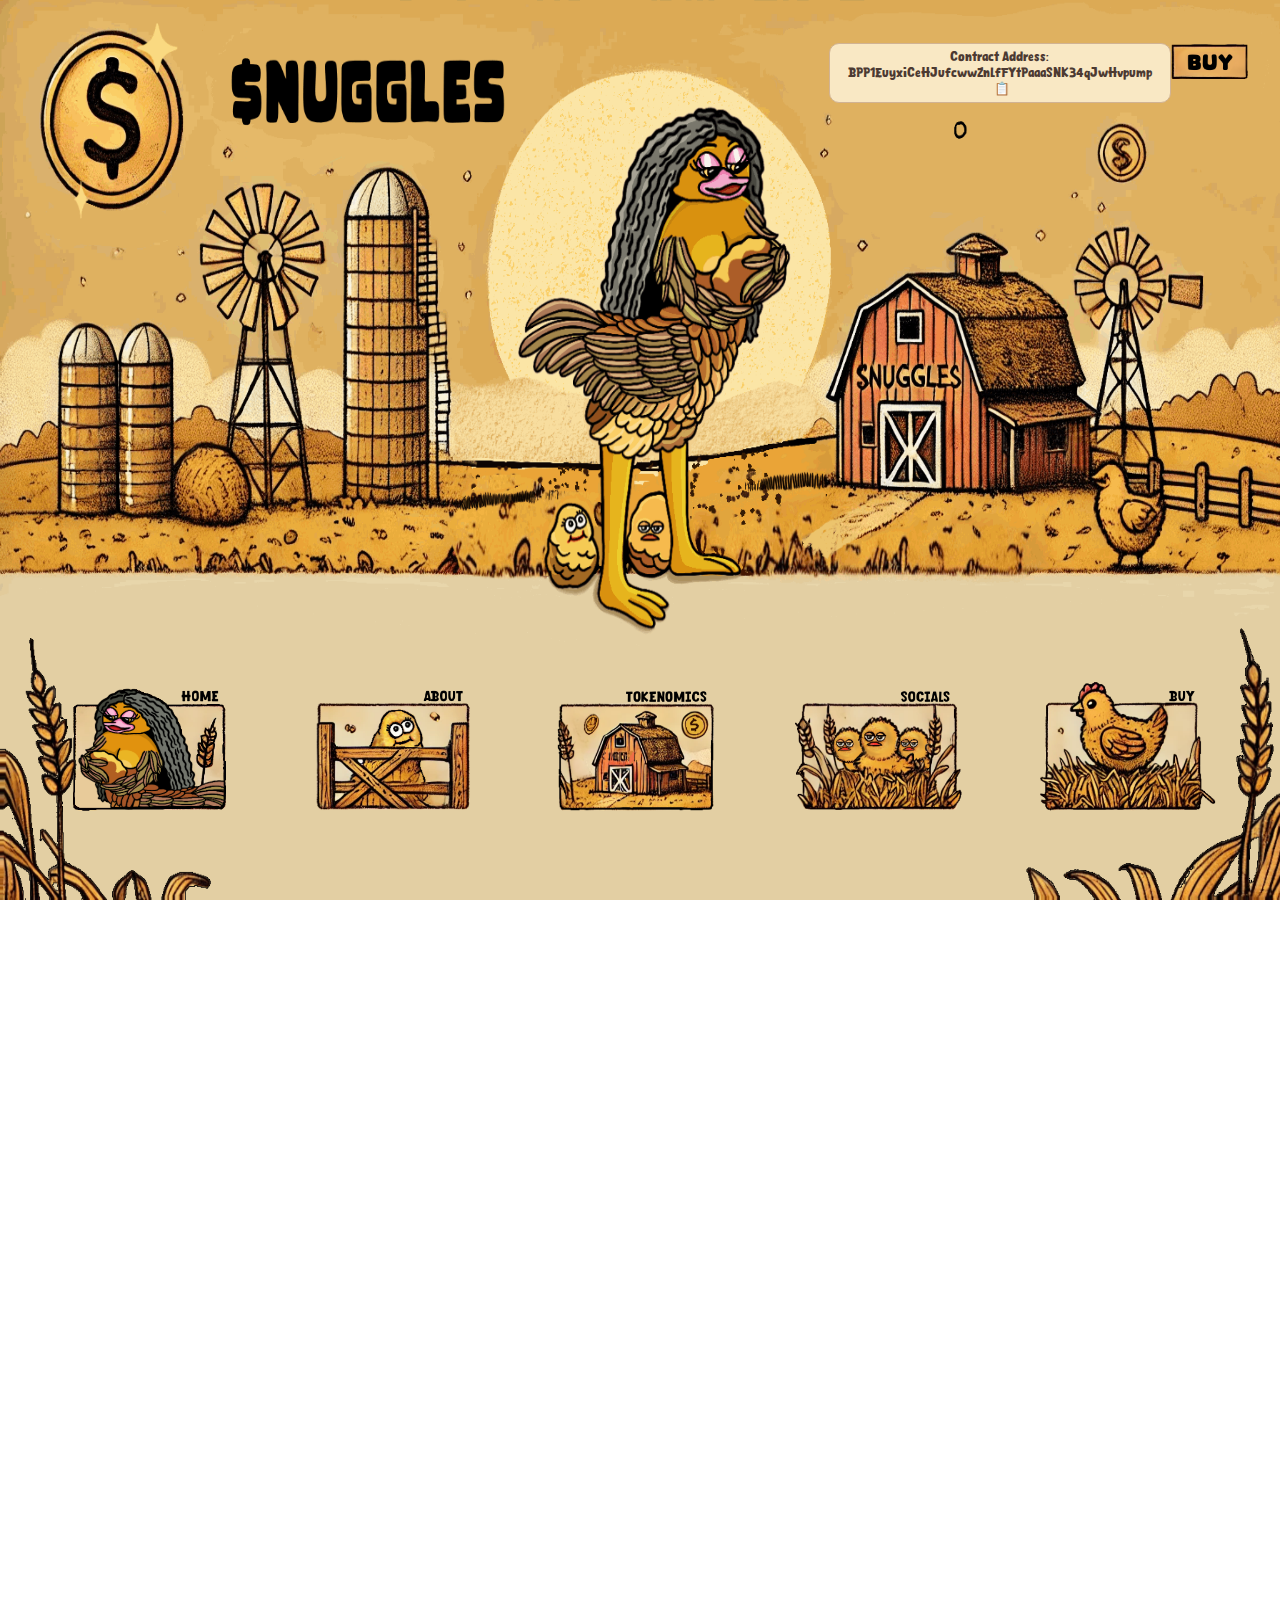
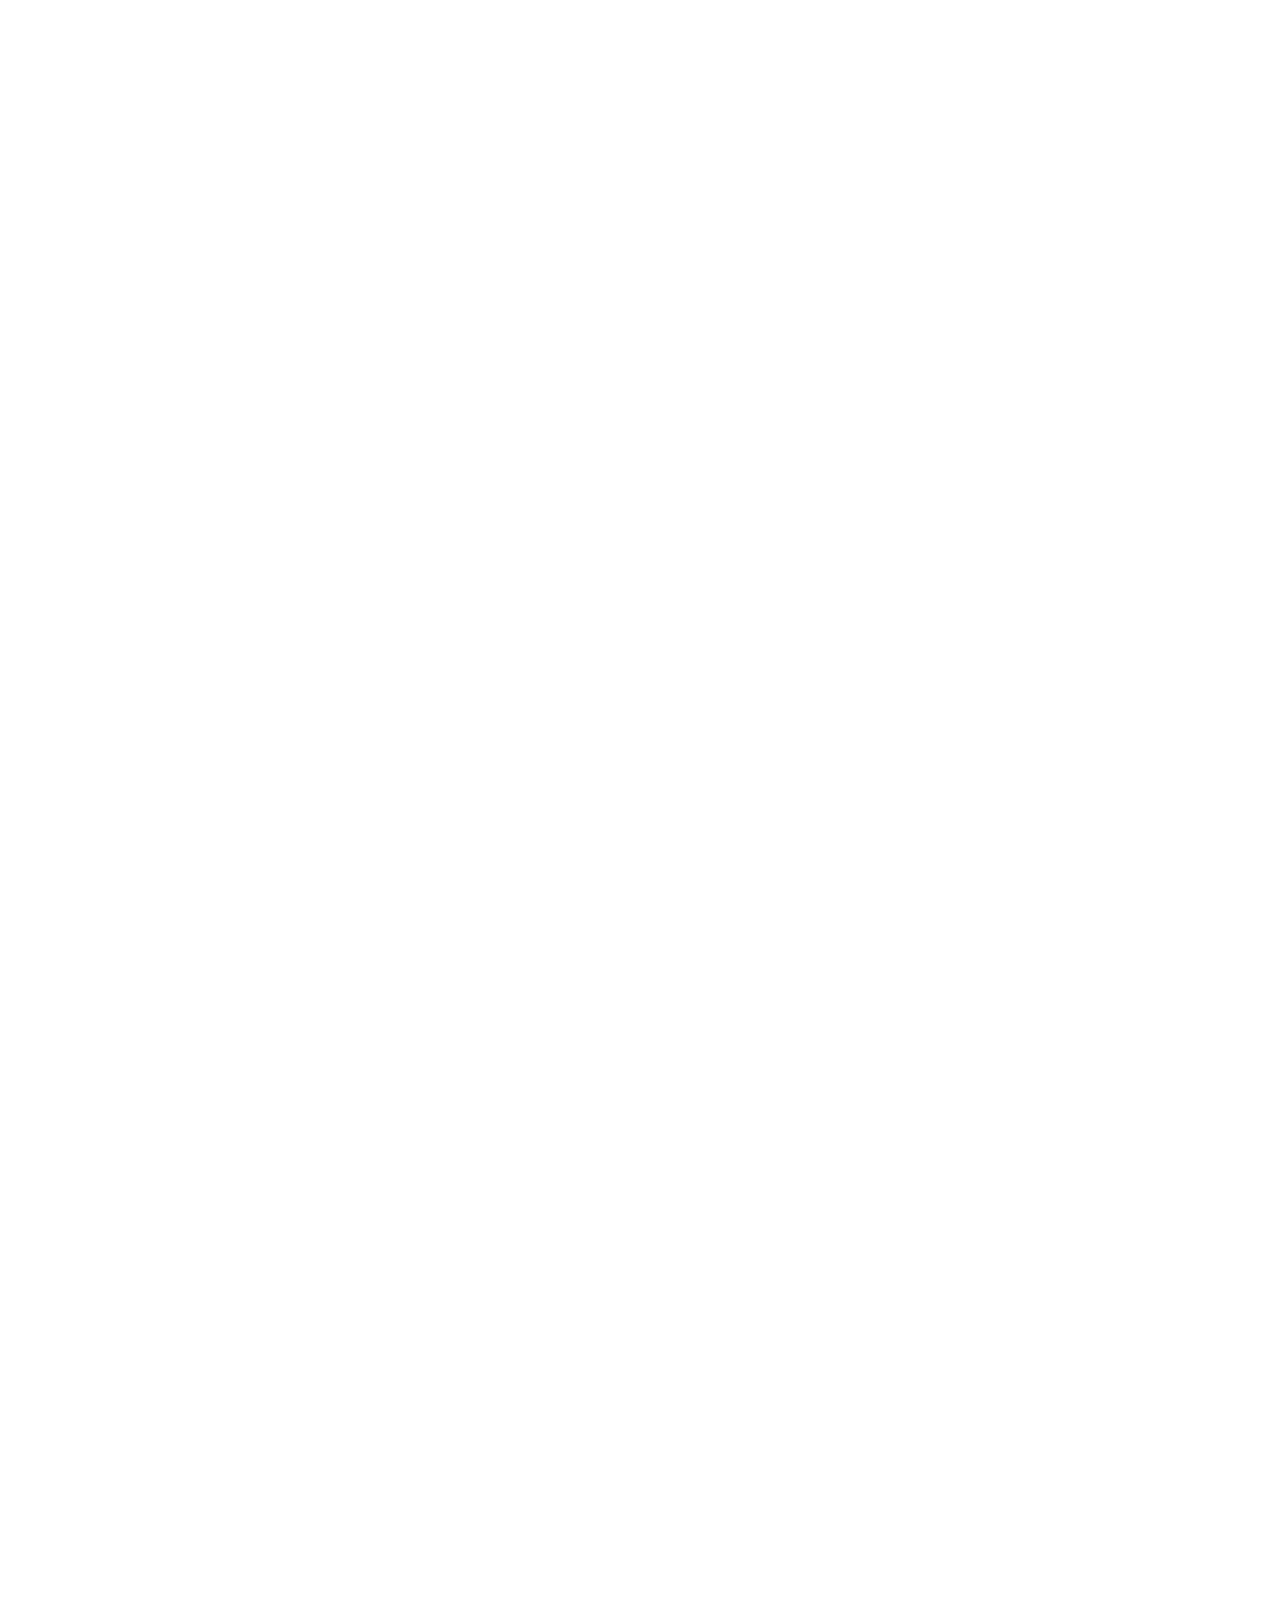
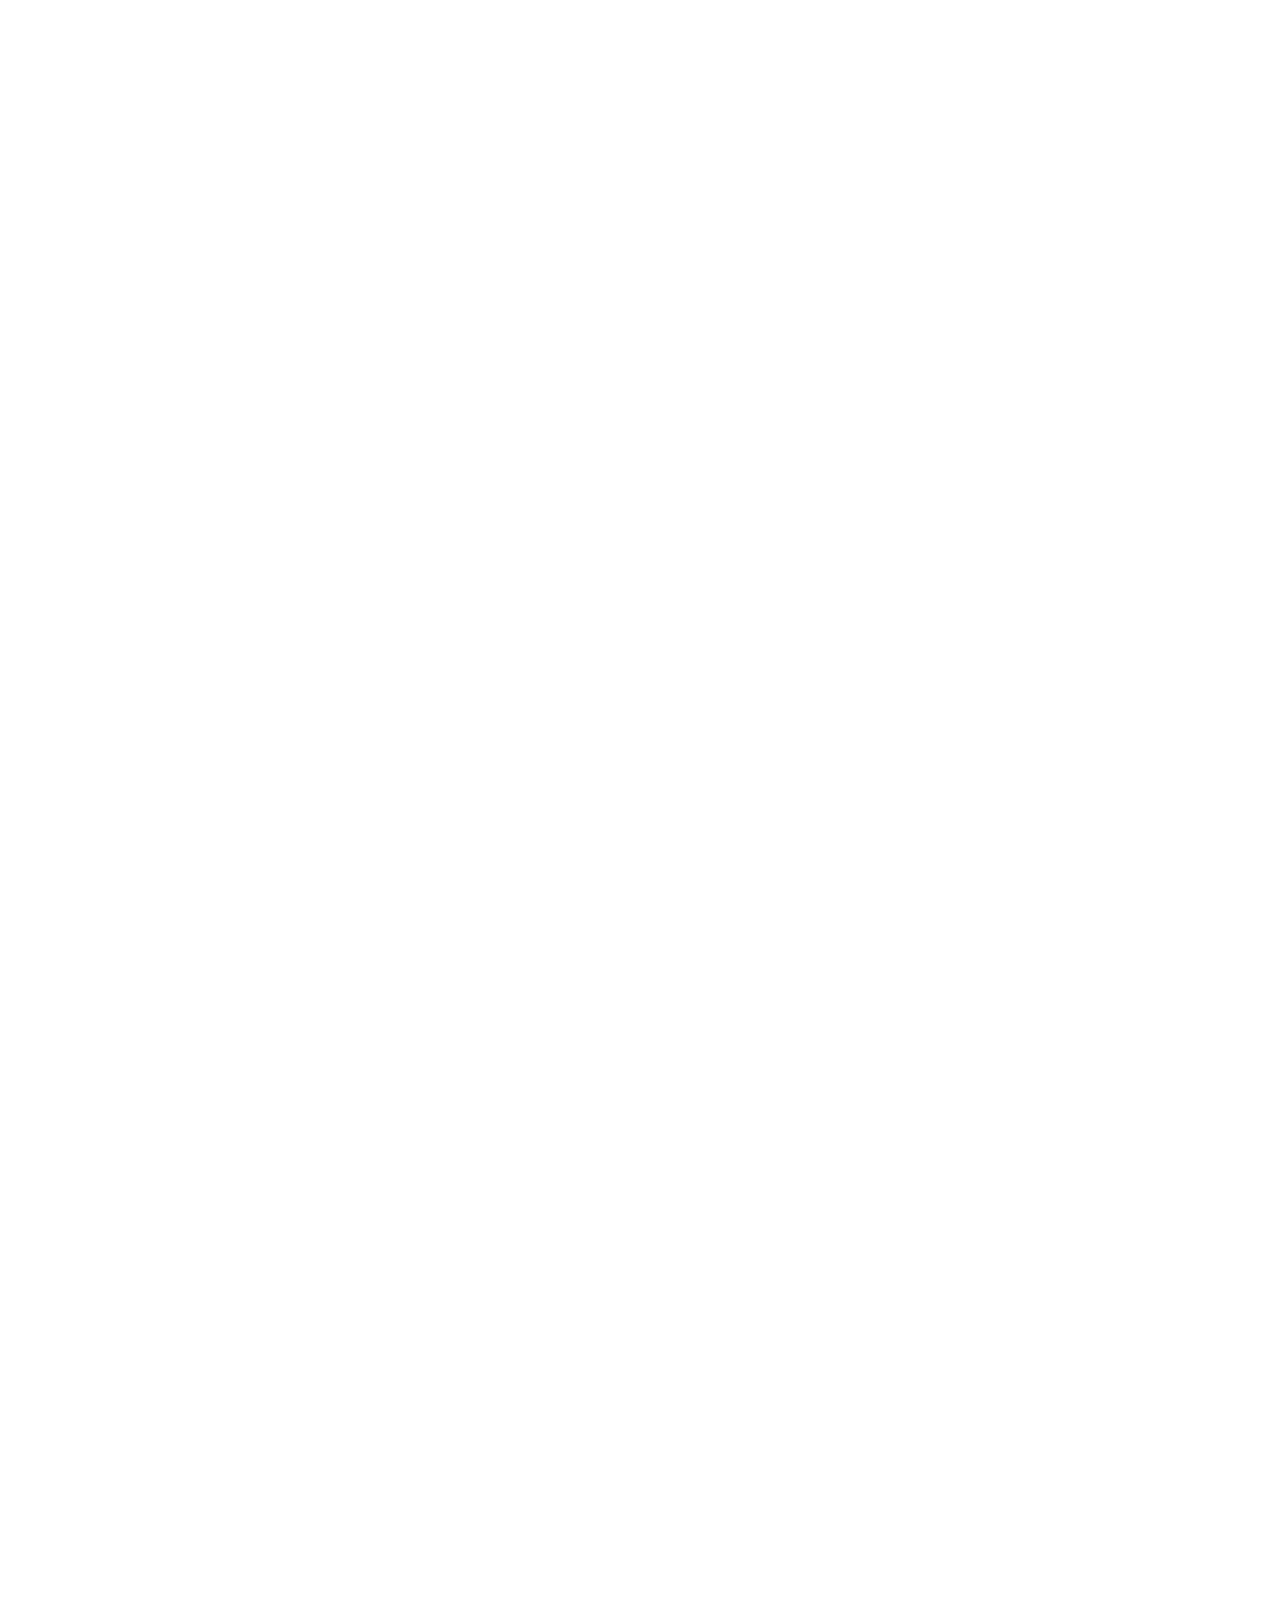
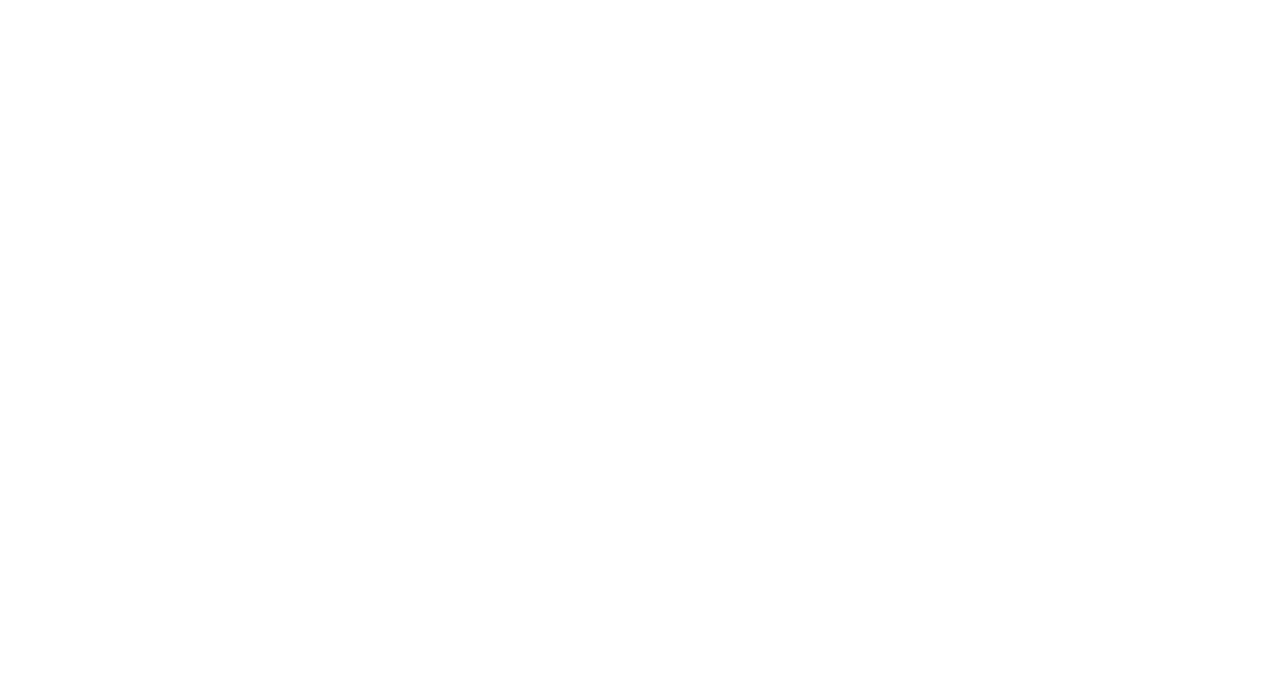
<file: index.html>
<!DOCTYPE html>
<html lang="en">
<head>
    <meta charset="UTF-8">
    <meta name="viewport" content="width=device-width, initial-scale=1.0">
    <title>$Nuggles</title>
    <link rel="stylesheet" href="styles.css">
    <link rel="icon" href="favicon.ico" type="image/x-icon">
</head>
<body>
    <div class="container">
        <!-- Desktop Background and Buttons -->
        <img src="bg_animated.gif" alt="Background" class="background desktop">

        <div class="nav-text desktop" id="text1">Home</div>
        <img src="tab1.png" alt="Home" class="nav-btn desktop" id="tab1" onclick="scrollToSection('home')">

        <div class="nav-text desktop" id="text2">About</div>
        <img src="tab2.png" alt="What is $Nuggles" class="nav-btn desktop" id="tab2" onclick="scrollToSection('about')">

        <div class="nav-text desktop" id="text3">Tokenomics</div>
        <img src="tab3.png" alt="Tokenomics" class="nav-btn desktop" id="tab3" onclick="scrollToSection('tokenomics')">

        <div class="nav-text desktop" id="text4">Socials</div>
        <img src="tab4.png" alt="Socials" class="nav-btn desktop" id="tab4" onclick="scrollToSection('socials')">

        <div class="nav-text desktop" id="text5">Buy</div>
        <img src="tab5.png" alt="Buy" class="nav-btn desktop" id="tab5" onclick="scrollToSection('buy')">

        <!-- Contract Address for Desktop View -->
        <div class="contract-address-container desktop" style="position: absolute; top: 2.5%; left: calc((1160 / 1792) * 100vw); width: 25%; padding: 5px 10px; background-color: #f9e8c4; border: 1px solid #d1b394; border-radius: 10px; font-family: 'Cat-Comic', Arial, sans-serif; text-align: center; line-height: 1; display: flex; justify-content: center; align-items: center; z-index: 2;">
            <span class="contract-address-text" style="flex: 1; font-size: 0.8em;">Contract Address: BPP1EuyxiCeHJufcwwZnLfFYtPaaaSNK34qJwHvpump</span>
            <button onclick="copyToClipboard()" style="margin-left: 5px; padding: 0; background: none; border: none; font-size: 0.8em;">📋</button>
        </div>

        <img src="buy_button.png" alt="Buy" class="buy-btn desktop" id="buy_button" onclick="scrollToSection('buy')" style="position: absolute; top: 4.9%; left: calc((1640 / 1792) * 100vw); width: 6%; z-index: 2; transition: transform 0.3s ease; cursor: pointer;">
        <img src="wheat_foreground.gif" alt="Foreground" class="foreground desktop">

        <!-- Mobile Background and Button -->
        <img src="bg_animated_mobile.gif" alt="Background" class="background mobile">
        <img src="buy_button_mobile.png" alt="Buy" class="buy-btn mobile" id="buy_button_mobile" onclick="scrollToSection('buy')">
        <img src="wheat_foreground_mobile.gif" alt="Foreground" class="foreground mobile">

        <!-- Contract Address for Mobile View -->
        <div class="contract-address-container mobile" style="position: relative; margin-top: 180%; width: 90%; padding: 5px 10px; background-color: #f9e8c4; border: 1px solid #d1b394; border-radius: 10px; font-family: 'Cat-Comic', Arial, sans-serif; text-align: center; line-height: 1; display: flex; justify-content: center; align-items: center; z-index: 3;">
            <span class="contract-address-text" style="flex: 1; font-size: 0.8em;">Contract Address: BPP1EuyxiCeHJufcwwZnLfFYtPaaaSNK34qJwHvpump</span>
            <button onclick="copyToClipboard()" style="margin-left: 5px; padding: 0; background: none; border: none; font-size: 0.8em;">📋</button>
        </div>
    </div>

    <div id="home" class="section home desktop">
        <div class="hero-home" data-animation="slideInLeft">
            <h1>A Warm Embrace Amidst the Crypto Chaos</h1>
        </div>
        <div class="home-content">
            <div class="home-image-container">
                <img src="home.gif" alt="Mommy Nuggles" class="home-image">
            </div>
            <p>In the whirlwind of new cryptocurrencies that hit the market every second, finding a reliable and comforting investment can feel like navigating through a storm. But amidst the chaos, there is a haven of warmth and security. Welcome to <strong>$Nuggles</strong> Coin. </br></br>Inspired by the loving and nurturing image of <strong style="color: #d16268;">Matt Furie</strong>'s Mommy Nuggles, $Nuggles Coin offers you a comforting embrace, a warm mommy’s snuggle in the middle of the storm of shitcoins.</p>
        </div>
    </div>

    <div id="home" class="section home mobile">
        <div class="hero-home" data-animation="slideInLeft">
            <h1>A Warm Embrace Amidst the Crypto Chaos</h1>
        </div>
        <div class="home-image-container">
            <img src="home.gif" alt="Mommy Nuggles" class="home-image">
        </div>
        <div class="home-content">
            <p>In the whirlwind of new cryptocurrencies that hit the market every second, finding a reliable and comforting investment can feel like navigating through a storm. But amidst the chaos, there is a haven of warmth and security. Welcome to <strong>$Nuggles</strong> Coin. </br></br>Inspired by the loving and nurturing image of <strong style="color: #d16268;">Matt Furie</strong>'s Mommy Nuggles, $Nuggles Coin offers you a comforting embrace, a warm mommy’s snuggle in the middle of the storm of shitcoins.</p>
        </div>
    </div>


    <div id="about" class="section about desktop">
        <img src="back_button.png" alt="< Back" class="back-button" onclick="scrollToSection('home')">
        <div class="hero-about" data-animation="slideInRight">
            <h1>What is $NUGGLES?</h1>
        </div>
        <h2 style="color: #fff;">The Story of $Nuggles Coin</h2>
        <div class="about-content">
            <p>In 2019, the whimsical and heartwarming art of <span style="color: #d16268;">Matt Furie</span> introduced us to <strong>Mommy Nuggles</strong> (image below), a nurturing figure embracing her little nuggles with warmth and love. This image symbolizes comfort, safety, and unconditional love—values that are rare yet desperately needed in the volatile world of cryptocurrencies.</p>
            <p><span style="color: #d16268;">$Nuggles</span> was created to embody these cherished values, offering a safe and nurturing haven amidst the unpredictable and often chaotic crypto market. It's a heartfelt celebration of Matt's art, stepping away from the conventional/popular norms (think boys club) and embracing a more inclusive and loving community. More than just a token, $Nuggles is a family built on trust, warmth, and mutual support.</p>
        </div>    
        <div class="about-image-container">
        <img src="original.jpg" alt="About Image" class="about-image">
        </div>
    </div>

    <div id="about" class="section about mobile">
        <img src="back_button.png" alt="< Back" class="back-button" onclick="scrollToSection('home')">
        <div class="hero-about" data-animation="slideInRight">
            <h1>What is $NUGGLES?</h1>
        </div>
        <h2 style="color: #fff;">The Story of $Nuggles Coin</h2>
        <div class="about-content">
            <p>In 2019, the whimsical and heartwarming art of <span style="color: #d16268;">Matt Furie</span> introduced us to <strong>Mommy Nuggles</strong> (image below), a nurturing figure embracing her little nuggles with warmth and love. This image symbolizes comfort, safety, and unconditional love—values that are rare yet desperately needed in the volatile world of cryptocurrencies.</p>
            <br><p><span style="color: #d16268;">$Nuggles</span> was created to embody these cherished values, offering a safe and nurturing haven amidst the unpredictable and often chaotic crypto market. It's a heartfelt celebration of Matt's art, stepping away from the conventional/popular norms (think boys club) and embracing a more inclusive and loving community. More than just a token, $Nuggles is a family built on trust, warmth, and mutual support.</p>
        </div>    
        <div class="about-image-container">
        <img src="original.jpg" alt="About Image" class="about-image">
        </div>
    </div>


    <div id="tokenomics" class="section tokenomics desktop">
          <img src="back_button.png" alt="< Back" class="back-button" onclick="scrollToSection('home')">
        <div class="hero-tokenomics" data-animation="slideInLeft">
            <h1>Let's Talk Tokens, Shall We?</h1>
        </div>
        <div class="tokenomics-content">
            <p>Let's break down the numbers, you know, some good old chicken scratch math to... awww just look at them babies! Don't you just want to $snuggle with them?</p>
        </div>
        <div class="tokenomics-content">
                <h1><span style="color: #fff;"> TOTAL SUPPLY: 800 MILLION. </span><span style="color: #000;">FAIR LAUNCH. 0/0 TAXES. CONTRACT RENOUNCED. LIQUIDITY BURNT.</span></h1>
        </div>
            <div class="tokenomics-image-container">
                <img src="tokenomics.gif" alt="Nuggles" class="tokenomics-image">
            </div>


         <div class="contract-address-container">
            <p class="contract-address-text">$NUGGLES Contract Address: <span id="contract-address" style="color: #e87f48;">BPP1EuyxiCeHJufcwwZnLfFYtPaaaSNK34qJwHvpump</span></p>
            <button class="copy-button" onclick="copyToClipboard()">📋</button>
        </div>

    </div>

        <div id="tokenomics" class="section tokenomics mobile">
              <img src="back_button.png" alt="< Back" class="back-button" onclick="scrollToSection('home')">
        <div class="hero-tokenomics" data-animation="slideInLeft">
            <h1>Let's Talk Tokens, Shall We?</h1>
        </div>
        <div class="tokenomics-content">
            <p>Let's break down the numbers, you know, some good old chicken scratch math to... awww just look at them babies! Don't you just want to $snuggle with them?</p>
        </div>

        <div class="tokenomics-content">
                <h1><span style="color: #fff;"> TOTAL SUPPLY: 800 MILLION. </span></h1>
                <h2><span style="color: #000;">FAIR LAUNCH. 0/0 TAXES. CONTRACT RENOUNCED. LIQUIDITY BURNT.</span></h2>
        </div>
            <div class="tokenomics-image-container">
                <img src="tokenomics.gif" alt="Nuggles" class="tokenomics-image">
            </div>

        <div class="contract-address-container">
            <p class="contract-address-text">$NUGGLES Contract Address: <span id="contract-address" style="color: #e87f48;">BPP1EuyxiCeHJufcwwZnLfFYtPaaaSNK34qJwHvpump</span></p>
            <button class="copy-button" onclick="copyToClipboard()">📋</button>
        </div>

    </div>


    <div id="socials" class="section socials desktop">
        <img src="back_button.png" alt="< Back" class="back-button" onclick="scrollToSection('home')">
        <div class="hero-socials" data-animation="slideInRight">
            <h1>Get Your $Nuggles Fix Here!</h1>
            <h2>GREAT. VIBES. ONLY.</h2>
        </div>

        <div class="socials-content">
            <div class="text-container">
                    <span style="color: #f2d9a7;">Telegram:</span> Join our Telegram group for real-time updates and discussions.<br>
                    <span style="color: #f2d9a7;">Twitter:</span> Follow us on Twitter for the latest news and announcements.<br>
                    <span style="color: #f2d9a7;">Twitter Feed:</span> Check out our Twitter feed to stay engaged with our community.
            </div>
            <div class="image-container">
                <img src="socials.gif" alt="Nuggles" class="socials-image">
            </div>
        </div>

        <p>Socials & Web3 Links</p>
            <div class="icons">
                <a href="https://x.com/nugglesxyz_new" target="_blank">
                    <img src="./socials/x_icon.svg" alt="X" class="icon">
                </a>
                <a href="https://t.me/nugglesxyz" target="_blank">
                    <img src="./socials/telegram_icon.svg" alt="Telegram" class="icon">
                </a>
                <img src="./socials/dexs_icon.svg" alt="Dexscreener" class="icon">
                <img src="./socials/dext_icon.svg" alt="Dextools" class="icon">
                <img src="./socials/cg_icon.svg" alt="CoinGecko" class="icon">
            </div>

         <p>Exchanges (More Coming ...)</p>
            <div class="exchanges">
                <div class="exchange">
                    <img src="./socials/raydium_icon.png" alt="Raydium">
                </div>
            </div>
    </div>

    <div id="socials" class="section socials mobile">
        <img src="back_button.png" alt="< Back" class="back-button" onclick="scrollToSection('home')">
        <div class="hero-socials" data-animation="slideInRight">
            <h1>Get Your $Nuggles Fix Here!</h1>
            <h2>GREAT. VIBES. ONLY.</h2>
        </div>


        <div class="socials-content">
                    <span style="color: #f2d9a7;">Telegram:</span> Join our Telegram group for real-time updates and discussions.<br>
                    <span style="color: #f2d9a7;">Twitter:</span> Follow us on Twitter for the latest news and announcements.<br>
                    <span style="color: #f2d9a7;">Twitter Feed:</span> Check out our Twitter feed to stay engaged with our community.
            <div class="image-container">
                <img src="socials.gif" alt="Nuggles" class="socials-image">
            </div>
        </div>

         <p>Socials & Web3 Links</p>
            <div class="icons">
                <a href="https://x.com/nugglesxyz_new" target="_blank">
                    <img src="./socials/x_icon.svg" alt="X" class="icon">
                </a>
                <a href="https://t.me/nugglesxyz" target="_blank">
                    <img src="./socials/telegram_icon.svg" alt="Telegram" class="icon">
                </a>
                <img src="./socials/dexs_icon.svg" alt="Dexscreener" class="icon">
                <img src="./socials/dext_icon.svg" alt="Dextools" class="icon">
                <img src="./socials/cg_icon.svg" alt="CoinGecko" class="icon">
            </div>

         <p>Exchanges (More Coming ...)</p>
            <div class="exchanges">
                <div class="exchange">
                    <img src="./socials/uniswap_icon.svg" alt="Uniswap">
                </div>
            </div>
    </div>


    <div id="buy" class="section buy desktop">
    <img src="back_button.png" alt="< Back" class="back-button" onclick="scrollToSection('home')">
    <div class="hero-buy" data-animation="slideInRight">
        <h1>Get Your Mommy $Nuggles!</h1>
    </div>
    <div class="buy-content">
        <div class="buy-text-container">
            <h2><span style="color: #eba83e;">Come home to some warm Mommy $Nuggles!</span></h2>
            <p>$Nuggles Coin is here to bring a sense of security and warmth to your degen portfolio. When you embrace $Nuggles, you’re not just embracing a coin; you’re joining a family that cares for each member. Who hates snuggles? Nobody! It’s time to <span style="color: #fff;">#getYoMommyNuggles</span> and feel the love.</p>
            <p>Purchasing $Nuggles Coin is simple and easy. Use the embedded Uniswap frame below to buy $Nuggles directly. <br> Most importantly, this is <span style="color: #fff;">NOT</span> investment or financial advice & we are not affiliated with Matt Furie or Elon Musk or anyone else [although we wish we were]. Use your best judgement before buying as always!</p>
        </div>
        <div class="iframe-container">
            <iframe src="https://raydium.io/swap/" width="100%" height="500px" frameborder="0" allowfullscreen></iframe>
        </div>
    </div>


        <!-- Legal Disclaimer and Risk Disclosure Buttons -->
        <div class="disclaimer-buttons">
            <button onclick="openPopup('legalDisclaimer')">Legal Disclaimer</button>
            <button onclick="openPopup('riskDisclosure')">Risk Disclosure</button>
        </div>

        <!-- Popup Modal -->
        <div id="legalDisclaimer" class="popup-modal">
            <div class="popup-content">
                <span class="close-button" onclick="closePopup('legalDisclaimer')">&times;</span>
                <h2>Legal Disclaimer</h2>
                <p>The content on the $Nuggles Token website is not meant to be understood as investment, financial, trading, or any form of advice, and should not be interpreted as such. $Nuggles Token does not suggest that any token should be bought, sold, or held by you. It is important to perform your own thorough research and consult with your financial advisor prior to making any investment decisions. By acquiring $Nuggles Token, you acknowledge that you are not obtaining a security or investment and you agree to absolve $Nuggles Token of any responsibility for any losses or taxes you may face. Additionally, you accept that $Nuggles Token is offered "as is" without any obligation for support or services. Expectations from $Nuggles Token should be none. Although $Nuggles Token is designed for social networking and is not a registered digital currency, it is highly advised that individuals in locations where it is banned by the government refrain from purchasing it, as $Nuggles Token cannot guarantee adherence to the legal requirements of your region. Always ensure your actions are in full compliance with local laws and regulations before making any purchases.</p>
                <button class="close-popup" onclick="closePopup('legalDisclaimer')">Close</button>
            </div>
        </div>

        <div id="riskDisclosure" class="popup-modal">
            <div class="popup-content">
                <span class="close-button" onclick="closePopup('riskDisclosure')">&times;</span>
                <h2>Risk Disclosure</h2>
                <p>Please note there are always risks associated with smart-contracts. Please use at your own risk. $Nuggles and any associated website/account is not a registered broker, analyst, or investment advisor. Everything that’s provided on this site/account is purely for guidance, informational and educational purposes, and fun. All information contained herein should be independently verified and confirmed. We do not accept any liability for any loss or damage whatsoever caused in reliance upon such information or services. Please be aware of the risks involved with trading in any financial markets. Do not trade with money that you cannot afford to lose. Always ensure your actions are in full compliance with local laws and regulations before making any finalcial decisions.</p>
                <button class="close-popup" onclick="closePopup('riskDisclosure')">Close</button>
            </div>
        </div>

        <div class="contract-address-container-buy">
            <p class="contract-address-text">$NUGGLES Contract Address: <span id="contract-address" style="color: #e87f48;">BPP1EuyxiCeHJufcwwZnLfFYtPaaaSNK34qJwHvpump</span></p>
            <button class="copy-button" onclick="copyToClipboard()">📋</button>
        </div>


    </div>


    <div id="buy" class="section buy mobile">
        <img src="back_button.png" alt="< Back" class="back-button" onclick="scrollToSection('home')">
        <div class="hero-buy" data-animation="slideInRight">
            <h1>Get Your Mommy $Nuggles!</h1>
        </div>
        <div class="buy-content">
                $Nuggles Coin is here to bring a sense of security and warmth to your degen portfolio. When you embrace $Nuggles, you’re not just embracing a coin; you’re joining a family that cares for each member. Who hates snuggles? Nobody! It’s time to <br><span style="color: #fff;">#getYoMommyNuggles</span><br> and feel the love.<br>
                Purchasing $Nuggles Coin is simple and easy. Use the embedded Uniswap frame below to buy $Nuggles directly. <br>
                Most importantly, this is <span style="color: #fff;">NOT</span> investment or financial advice & we are not affiliated with Matt Furie or Elon Musk or anyone else [although we wish we were]. Use your best judgement before buying as always!
            <div class="iframe-container">
                <iframe src="https://raydium.io/swap/" width="100%" height="500px" frameborder="0" allowfullscreen></iframe>
            </div>
        </div>


        <!-- Legal Disclaimer and Risk Disclosure Buttons -->
        <div class="disclaimer-buttons">
            <button onclick="openPopup('legalDisclaimer')">Legal Disclaimer</button>
            <button onclick="openPopup('riskDisclosure')">Risk Disclosure</button>
        </div>

        <!-- Popup Modal -->
        <div id="legalDisclaimer" class="popup-modal">
            <div class="popup-content">
                <span class="close-button" onclick="closePopup('legalDisclaimer')">&times;</span>
                <h2>Legal Disclaimer</h2>
                <p>The content on the $Nuggles Token website is not meant to be understood as investment, financial, trading, or any form of advice, and should not be interpreted as such. $Nuggles Token does not suggest that any token should be bought, sold, or held by you. It is important to perform your own thorough research and consult with your financial advisor prior to making any investment decisions. By acquiring $Nuggles Token, you acknowledge that you are not obtaining a security or investment and you agree to absolve $Nuggles Token of any responsibility for any losses or taxes you may face. Additionally, you accept that $Nuggles Token is offered "as is" without any obligation for support or services. Expectations from $Nuggles Token should be none. Although $Nuggles Token is designed for social networking and is not a registered digital currency, it is highly advised that individuals in locations where it is banned by the government refrain from purchasing it, as $Nuggles Token cannot guarantee adherence to the legal requirements of your region. Always ensure your actions are in full compliance with local laws and regulations before making any purchases.</p>
                <button class="close-popup" onclick="closePopup('legalDisclaimer')">Close</button>
            </div>
        </div>

        <div id="riskDisclosure" class="popup-modal">
            <div class="popup-content">
                <span class="close-button" onclick="closePopup('riskDisclosure')">&times;</span>
                <h2>Risk Disclosure</h2>
                <p>Please note there are always risks associated with smart-contracts. Please use at your own risk. $Nuggles and any associated website/account is not a registered broker, analyst, or investment advisor. Everything that’s provided on this site/account is purely for guidance, informational and educational purposes, and fun. All information contained herein should be independently verified and confirmed. We do not accept any liability for any loss or damage whatsoever caused in reliance upon such information or services. Please be aware of the risks involved with trading in any financial markets. Do not trade with money that you cannot afford to lose. Always ensure your actions are in full compliance with local laws and regulations before making any finalcial decisions.</p>
                <button class="close-popup" onclick="closePopup('riskDisclosure')">Close</button>
            </div>
        </div>

        <div class="contract-address-container">
            <p class="contract-address-text">$NUGGLES Contract Address: <span id="contract-address" style="color: #e87f48;">BPP1EuyxiCeHJufcwwZnLfFYtPaaaSNK34qJwHvpump</span></p>
            <button class="copy-button" onclick="copyToClipboard()">📋</button>
        </div>

    </div>




    <script src="script.js"></script>
</body>
</html>
</file>
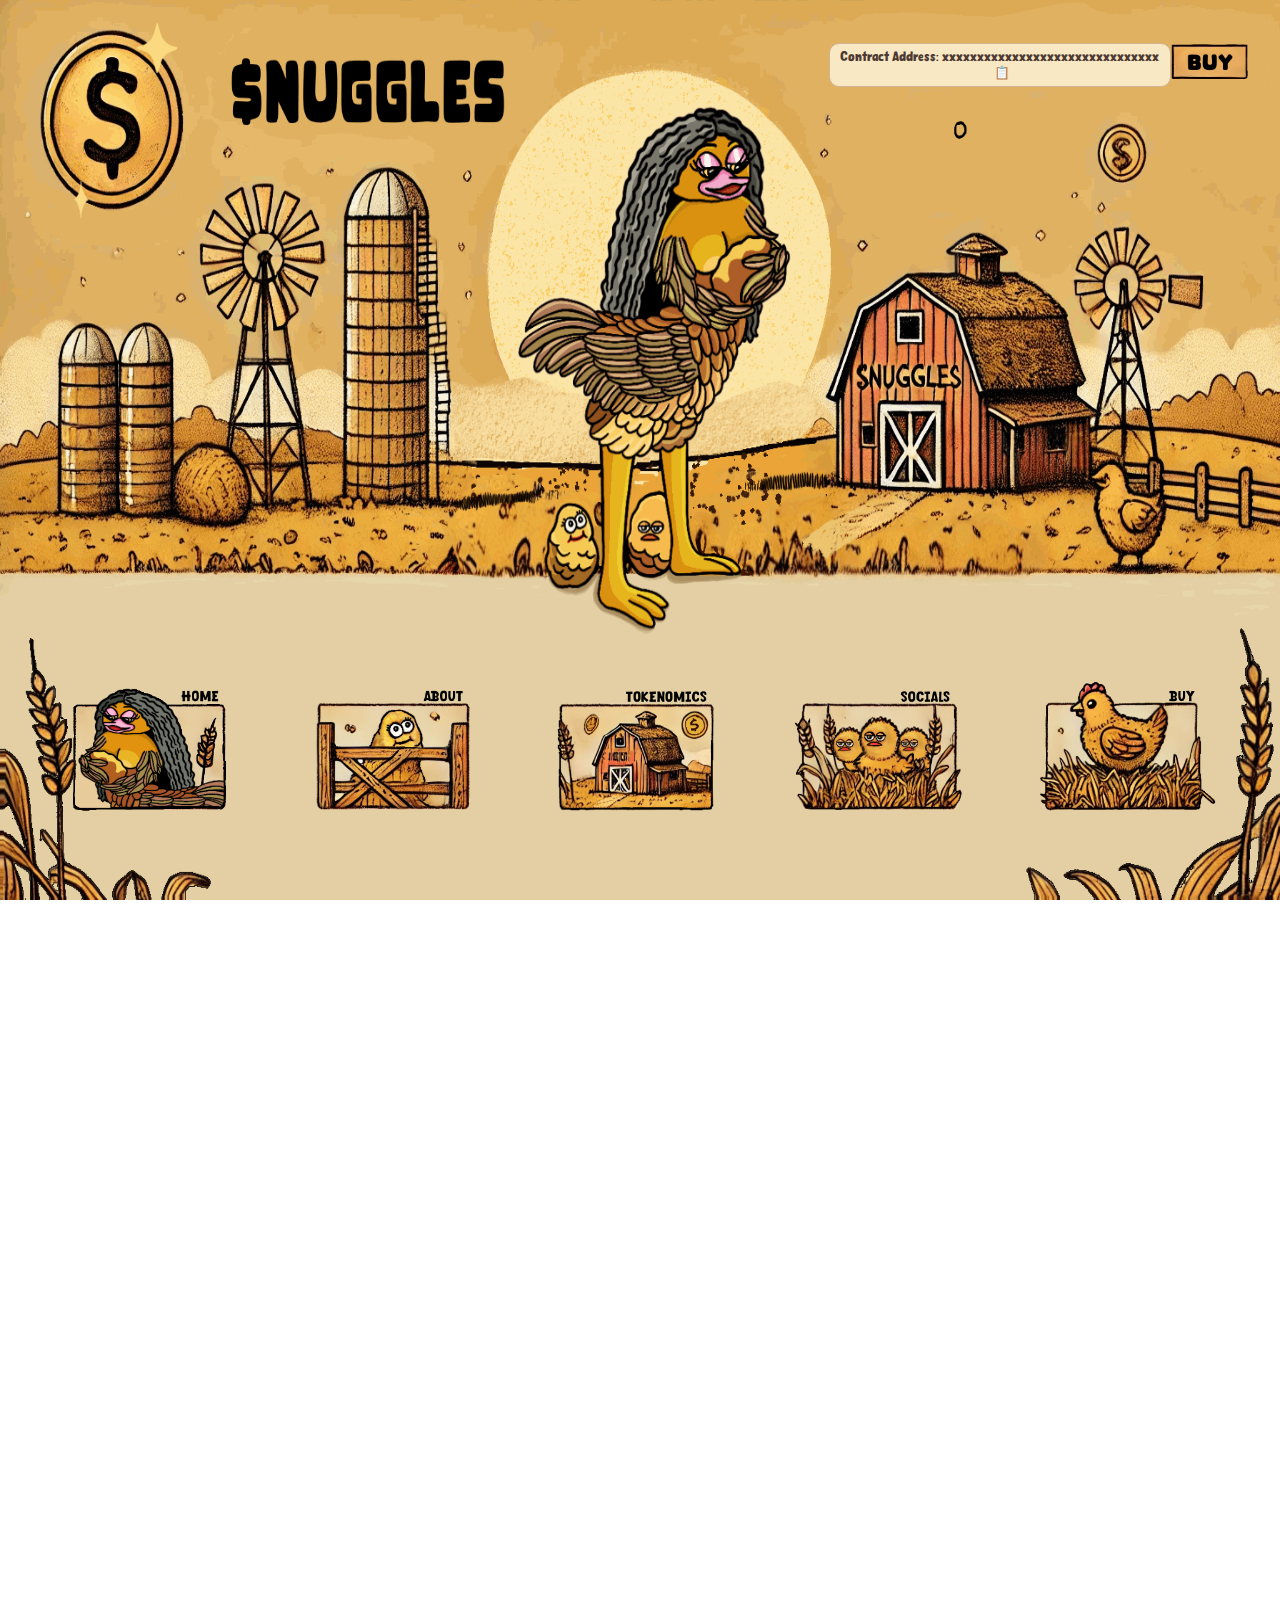
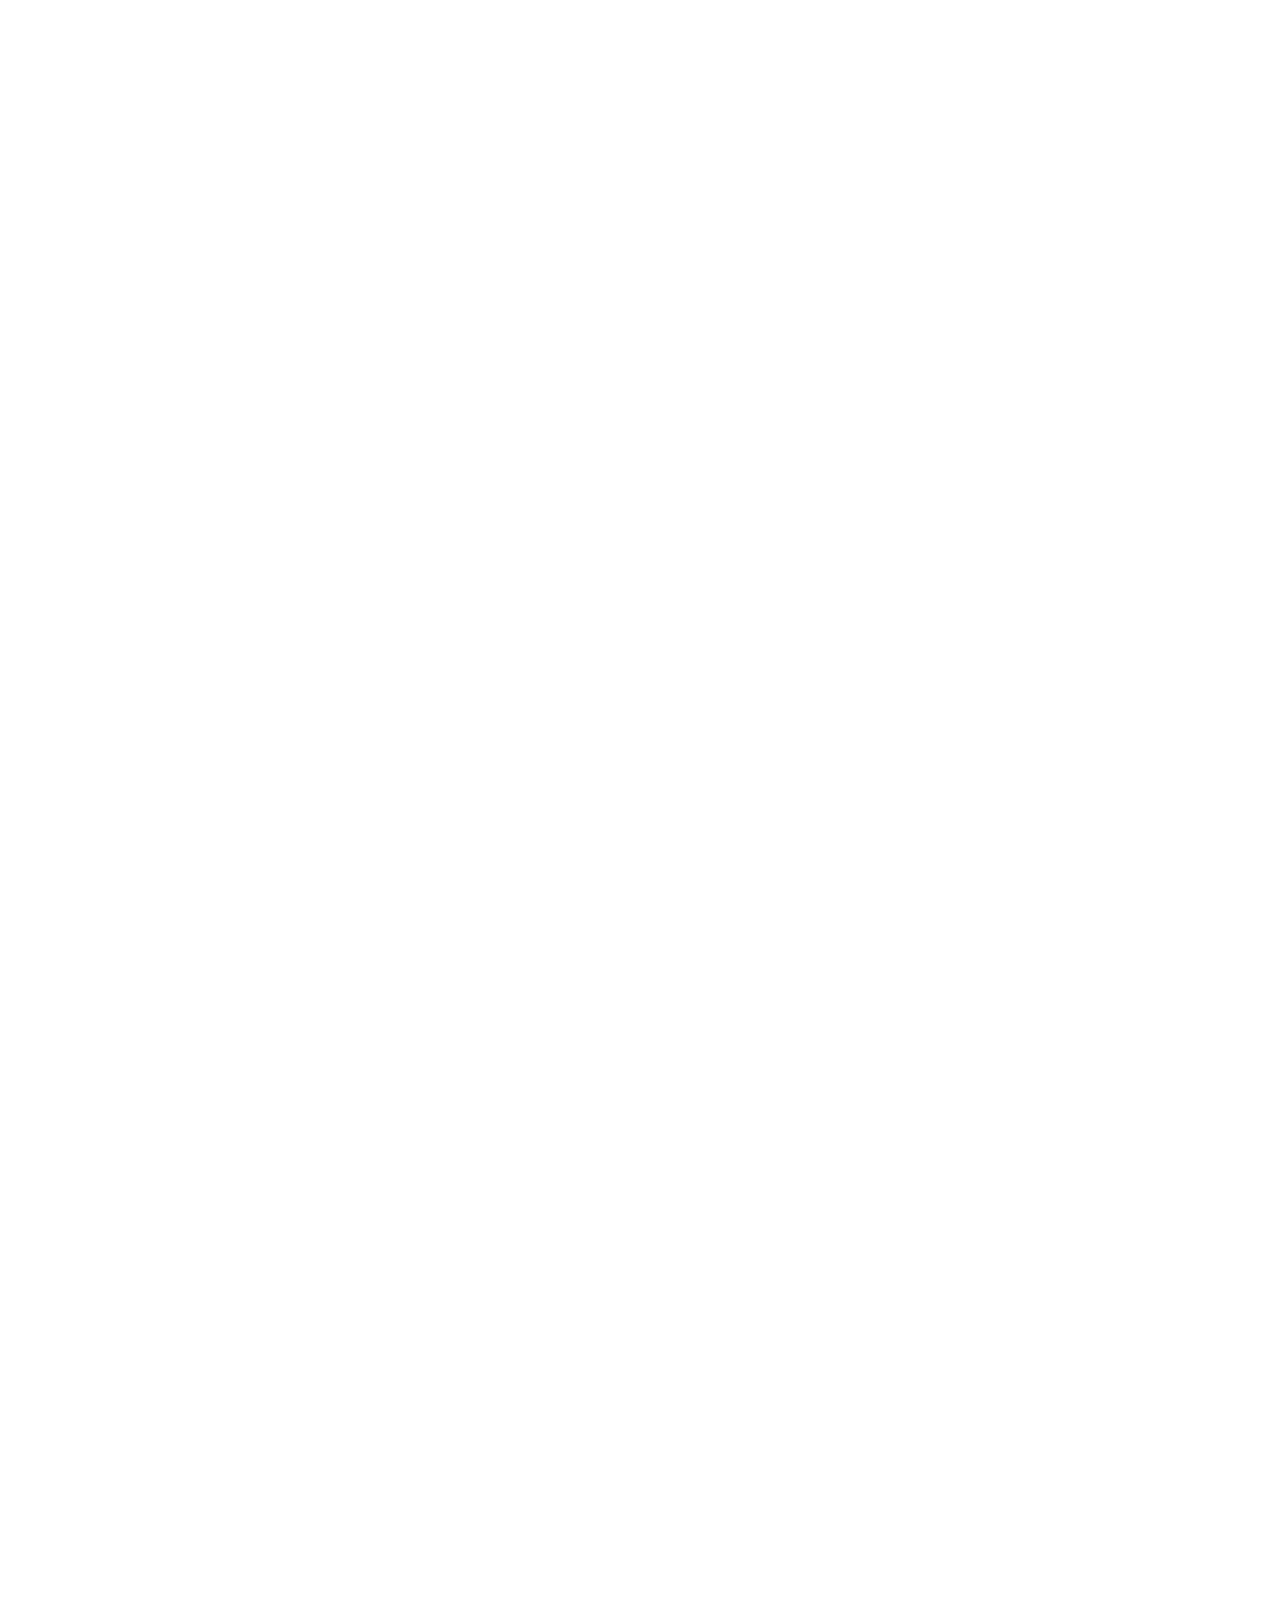
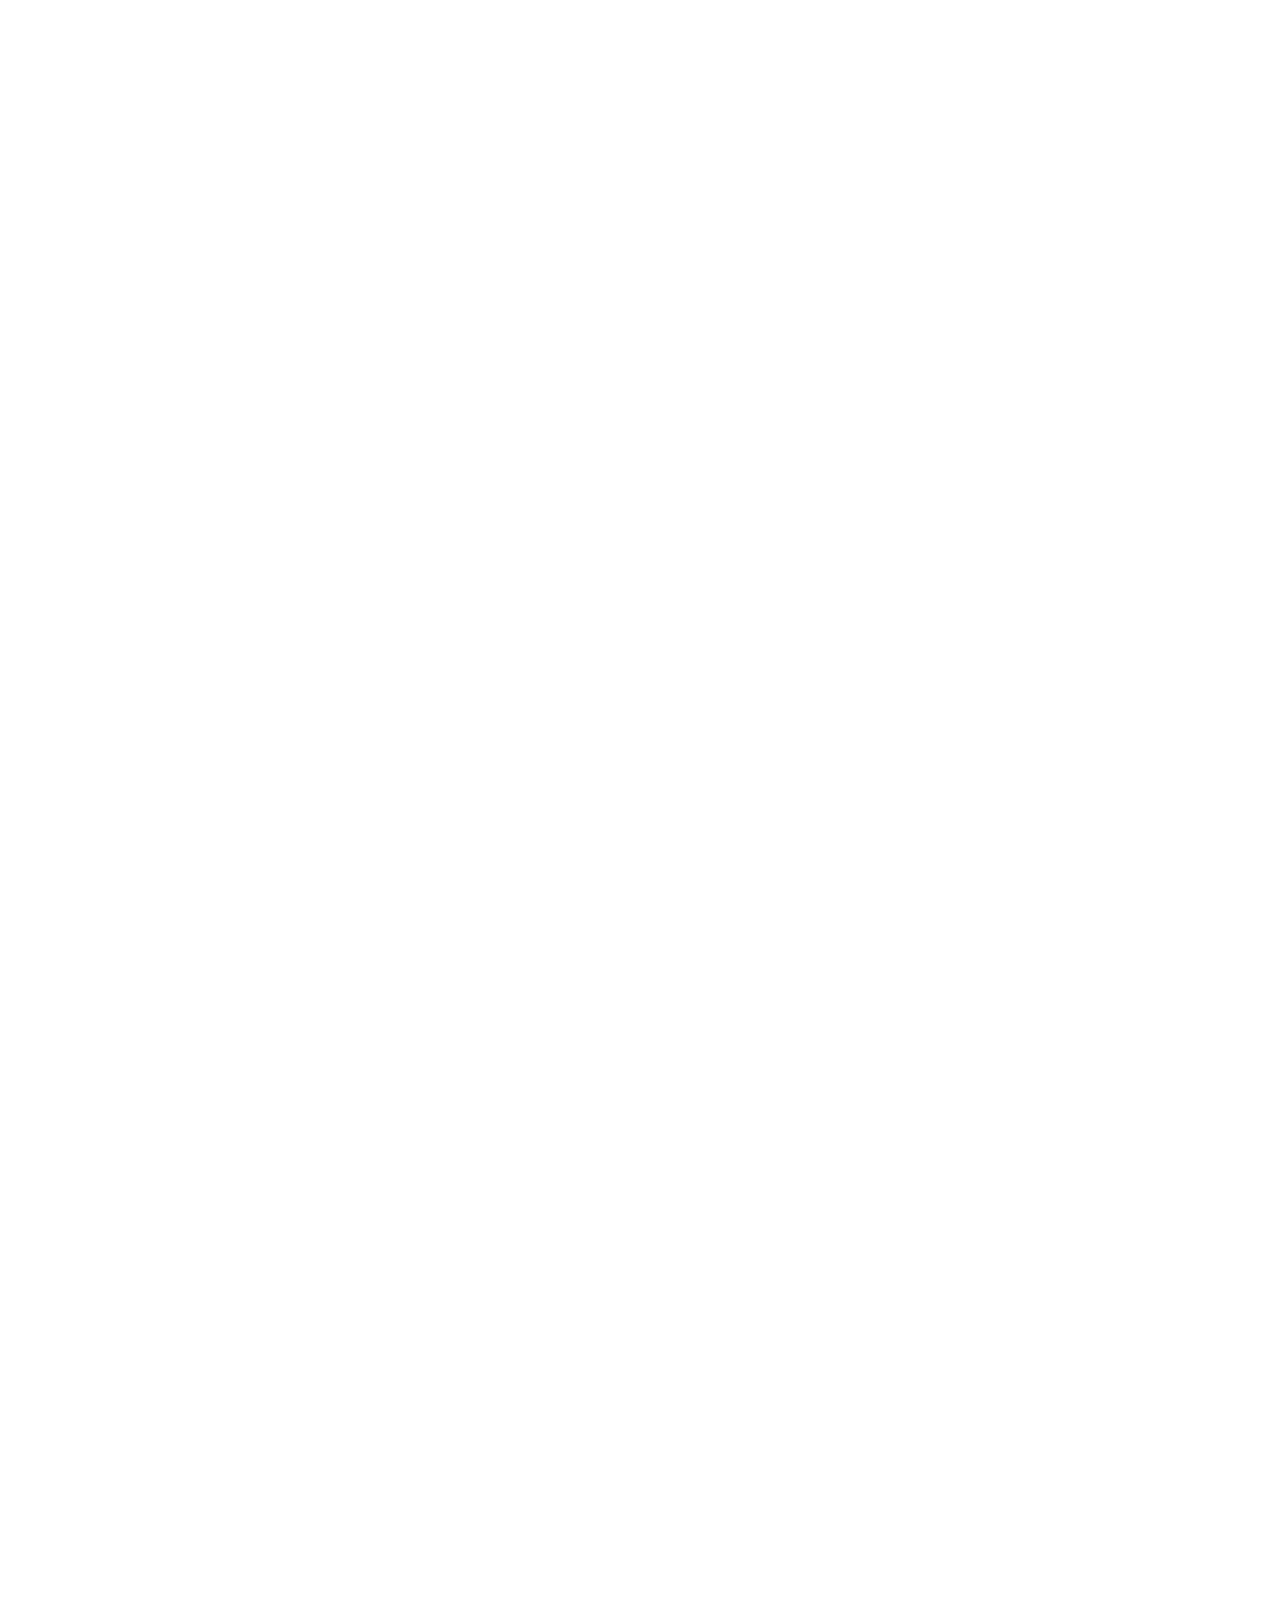
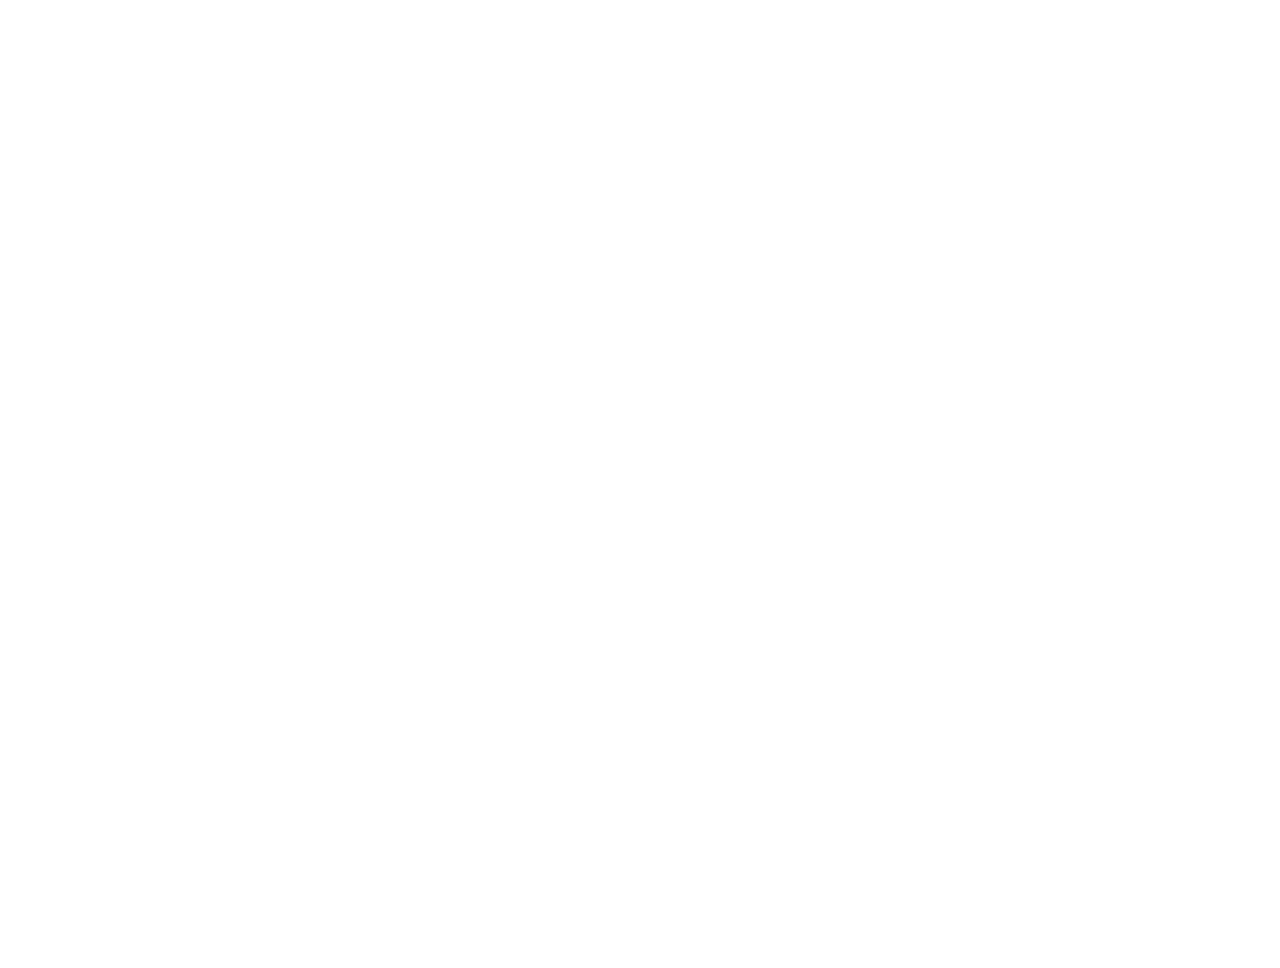
<file: index copy.html>
<!DOCTYPE html>
<html lang="en">
<head>
    <meta charset="UTF-8">
    <meta name="viewport" content="width=device-width, initial-scale=1.0">
    <title>$Nuggles</title>
    <link rel="stylesheet" href="styles.css">
</head>
<body>
    <div class="container">
        <!-- Desktop Background and Buttons -->
        <img src="bg_animated.gif" alt="Background" class="background desktop">

        <div class="nav-text desktop" id="text1">Home</div>
        <img src="tab1.png" alt="Home" class="nav-btn desktop" id="tab1" onclick="scrollToSection('home')">

        <div class="nav-text desktop" id="text2">About</div>
        <img src="tab2.png" alt="What is $Nuggles" class="nav-btn desktop" id="tab2" onclick="scrollToSection('about')">

        <div class="nav-text desktop" id="text3">Tokenomics</div>
        <img src="tab3.png" alt="Tokenomics" class="nav-btn desktop" id="tab3" onclick="scrollToSection('tokenomics')">

        <div class="nav-text desktop" id="text4">Socials</div>
        <img src="tab4.png" alt="Socials" class="nav-btn desktop" id="tab4" onclick="scrollToSection('socials')">

        <div class="nav-text desktop" id="text5">Buy</div>
        <img src="tab5.png" alt="Buy" class="nav-btn desktop" id="tab5" onclick="scrollToSection('buy')">

        <!-- Contract Address for Desktop View -->
        <div class="contract-address-container desktop" style="position: absolute; top: 2.5%; left: calc((1160 / 1792) * 100vw); width: 25%; padding: 5px 10px; background-color: #f9e8c4; border: 1px solid #d1b394; border-radius: 10px; font-family: 'Cat-Comic', Arial, sans-serif; text-align: center; line-height: 1; display: flex; justify-content: center; align-items: center; z-index: 2;">
            <span class="contract-address-text" style="flex: 1; font-size: 0.8em;">Contract Address: xxxxxxxxxxxxxxxxxxxxxxxxxxxxxxx</span>
            <button onclick="copyToClipboard()" style="margin-left: 5px; padding: 0; background: none; border: none; font-size: 0.8em;">📋</button>
        </div>

        <img src="buy_button.png" alt="Buy" class="buy-btn desktop" id="buy_button" onclick="scrollToSection('buy')" style="position: absolute; top: 4.9%; left: calc((1640 / 1792) * 100vw); width: 6%; z-index: 2; transition: transform 0.3s ease; cursor: pointer;">
        <img src="wheat_foreground.gif" alt="Foreground" class="foreground desktop">

        <!-- Mobile Background and Button -->
        <img src="bg_animated_mobile.gif" alt="Background" class="background mobile">
        <img src="buy_button_mobile.png" alt="Buy" class="buy-btn mobile" id="buy_button_mobile" onclick="scrollToSection('buy')">
        <img src="wheat_foreground_mobile.gif" alt="Foreground" class="foreground mobile">

        <!-- Contract Address for Mobile View -->
        <div class="contract-address-container mobile" style="position: relative; margin-top: 180%; width: 90%; padding: 5px 10px; background-color: #f9e8c4; border: 1px solid #d1b394; border-radius: 10px; font-family: 'Cat-Comic', Arial, sans-serif; text-align: center; line-height: 1; display: flex; justify-content: center; align-items: center; z-index: 3;">
            <span class="contract-address-text" style="flex: 1; font-size: 0.8em;">Contract Address: xxxxxxxxxxxxxxxxxxxxxxxxxxxxxxx</span>
            <button onclick="copyToClipboard()" style="margin-left: 5px; padding: 0; background: none; border: none; font-size: 0.8em;">📋</button>
        </div>
    </div>

    <div id="home" class="section home desktop">
        <div class="hero-home" data-animation="slideInLeft">
            <h1>A Warm Embrace Amidst the Crypto Chaos</h1>
        </div>
        <div class="home-content">
            <div class="home-image-container">
                <img src="home.gif" alt="Mommy Nuggles" class="home-image">
            </div>
            <p>In the whirlwind of new cryptocurrencies that hit the market every second, finding a reliable and comforting investment can feel like navigating through a storm. But amidst the chaos, there is a haven of warmth and security. Welcome to <strong>$Nuggles</strong> Coin. </br></br>Inspired by the loving and nurturing image of <strong style="color: #d16268;">Matt Furie</strong>'s Mommy Nuggles, $Nuggles Coin offers you a comforting embrace, a warm mommy’s snuggle in the middle of the storm of shitcoins.</p>
        </div>
    </div>

    <div id="home" class="section home mobile">
        <div class="hero-home" data-animation="slideInLeft">
            <h1>A Warm Embrace Amidst the Crypto Chaos</h1>
        </div>
        <div class="home-image-container">
            <img src="home.gif" alt="Mommy Nuggles" class="home-image">
        </div>
        <div class="home-content">
            <p>In the whirlwind of new cryptocurrencies that hit the market every second, finding a reliable and comforting investment can feel like navigating through a storm. But amidst the chaos, there is a haven of warmth and security. Welcome to <strong>$Nuggles</strong> Coin. </br></br>Inspired by the loving and nurturing image of <strong style="color: #d16268;">Matt Furie</strong>'s Mommy Nuggles, $Nuggles Coin offers you a comforting embrace, a warm mommy’s snuggle in the middle of the storm of shitcoins.</p>
        </div>
    </div>


    <div id="about" class="section about desktop">
        <img src="back_button.png" alt="< Back" class="back-button" onclick="scrollToSection('home')">
        <div class="hero-about" data-animation="slideInRight">
            <h1>What is $NUGGLES?</h1>
        </div>
        <h2 style="color: #fff;">The Story of $Nuggles Coin</h2>
        <div class="about-content">
            <p>In 2019, the whimsical and heartwarming art of <span style="color: #d16268;">Matt Furie</span> introduced us to <strong>Mommy Nuggles</strong> (image below), a nurturing figure embracing her little nuggles with warmth and love. This image symbolizes comfort, safety, and unconditional love—values that are rare yet desperately needed in the volatile world of cryptocurrencies.</p>
            <p><span style="color: #d16268;">$Nuggles</span> was created to embody these cherished values, offering a safe and nurturing haven amidst the unpredictable and often chaotic crypto market. It's a heartfelt celebration of Matt's art, stepping away from the conventional/popular norms (think boys club) and embracing a more inclusive and loving community. More than just a token, $Nuggles is a family built on trust, warmth, and mutual support.</p>
        </div>    
        <div class="about-image-container">
        <img src="original.jpg" alt="About Image" class="about-image">
        </div>
    </div>

    <div id="about" class="section about mobile">
        <img src="back_button.png" alt="< Back" class="back-button" onclick="scrollToSection('home')">
        <div class="hero-about" data-animation="slideInRight">
            <h1>What is $NUGGLES?</h1>
        </div>
        <h2 style="color: #fff;">The Story of $Nuggles Coin</h2>
        <div class="about-content">
            <p>In 2019, the whimsical and heartwarming art of <span style="color: #d16268;">Matt Furie</span> introduced us to <strong>Mommy Nuggles</strong> (image below), a nurturing figure embracing her little nuggles with warmth and love. This image symbolizes comfort, safety, and unconditional love—values that are rare yet desperately needed in the volatile world of cryptocurrencies.</p>
            <br><p><span style="color: #d16268;">$Nuggles</span> was created to embody these cherished values, offering a safe and nurturing haven amidst the unpredictable and often chaotic crypto market. It's a heartfelt celebration of Matt's art, stepping away from the conventional/popular norms (think boys club) and embracing a more inclusive and loving community. More than just a token, $Nuggles is a family built on trust, warmth, and mutual support.</p>
        </div>    
        <div class="about-image-container">
        <img src="original.jpg" alt="About Image" class="about-image">
        </div>
    </div>


    <div id="tokenomics" class="section tokenomics desktop">
          <img src="back_button.png" alt="< Back" class="back-button" onclick="scrollToSection('home')">
        <div class="hero-tokenomics" data-animation="slideInLeft">
            <h1>Let's Talk Tokens, Shall We?</h1>
        </div>
        <div class="tokenomics-content">
            <p>Let's break down the numbers, you know, some good old chicken scratch math to... awww just look at them babies! Don't you just want to $snuggle with them?</p>
        </div>
        <div class="tokenomics-content">
                <h1><span style="color: #fff;"> TOTAL SUPPLY: 690 MILLION. </span><span style="color: #000;">0/0 TAXES. CONTRACT RENOUNCED. LIQUIDITY BURNT.</span></h1>
        </div>
            <div class="tokenomics-image-container">
                <img src="tokenomics.gif" alt="Nuggles" class="tokenomics-image">
            </div>

        <div class="tokenomics-content">
            <p><span style="color: #fff;">13%</span> Marketing (you'll thank us later)<br><span style="color: #fff;">10%</span> CEX, DEX<br><span style="color: #fff;">10%</span> Community Incentives<br><span style="color: #fff;">2%</span> Dev (gotta eat!)<br><span style="color: #fff;">65%</span> Public</p>
        </div>

         <div class="contract-address-container">
            <p class="contract-address-text">$NUGGLES Contract Address: <span id="contract-address" style="color: #e87f48;">xxxxxxxxxxxxxxxxxxxxxxxxxxxxxxx</span></p>
            <button class="copy-button" onclick="copyToClipboard()">📋</button>
        </div>

    </div>

        <div id="tokenomics" class="section tokenomics mobile">
              <img src="back_button.png" alt="< Back" class="back-button" onclick="scrollToSection('home')">
        <div class="hero-tokenomics" data-animation="slideInLeft">
            <h1>Let's Talk Tokens, Shall We?</h1>
        </div>
        <div class="tokenomics-content">
            <p>Let's break down the numbers, you know, some good old chicken scratch math to... awww just look at them babies! Don't you just want to $snuggle with them?</p>
        </div>

        <div class="tokenomics-content">
                <h1><span style="color: #fff;"> TOTAL SUPPLY: 690 MILLION. </span></h1>
                <h2><span style="color: #000;">0/0 TAXES. CONTRACT RENOUNCED. LIQUIDITY BURNT.</span></h2>
        </div>
            <div class="tokenomics-image-container">
                <img src="tokenomics.gif" alt="Nuggles" class="tokenomics-image">
            </div>

        <div class="tokenomics-content">
            <p><span style="color: #fff;">13%</span> Marketing (you'll thank us later)<br><span style="color: #fff;">10%</span> CEX, DEX<br><span style="color: #fff;">10%</span> Community Incentives<br><span style="color: #fff;">2%</span> Dev (gotta eat!)<br><span style="color: #fff;">65%</span> Public</p>
        </div>

        <div class="contract-address-container">
            <p class="contract-address-text">$NUGGLES Contract Address: <span id="contract-address" style="color: #e87f48;">xxxxxxxxxxxxxxxxxxxxxxxxxxxxxxx</span></p>
            <button class="copy-button" onclick="copyToClipboard()">📋</button>
        </div>

    </div>


    <div id="socials" class="section socials desktop">
        <img src="back_button.png" alt="< Back" class="back-button" onclick="scrollToSection('home')">
        <div class="hero-socials" data-animation="slideInRight">
            <h1>Get Your $Nuggles Fix Here!</h1>
            <h2>GREAT. VIBES. ONLY.</h2>
        </div>

        <div class="socials-content">
            <div class="text-container">
                    <span style="color: #f2d9a7;">Telegram:</span> Join our Telegram group for real-time updates and discussions.<br>
                    <span style="color: #f2d9a7;">Twitter:</span> Follow us on Twitter for the latest news and announcements.<br>
                    <span style="color: #f2d9a7;">Twitter Feed:</span> Check out our Twitter feed to stay engaged with our community.
            </div>
            <div class="image-container">
                <img src="socials.gif" alt="Nuggles" class="socials-image">
            </div>
        </div>

        <p>Socials & Web3 Links</p>
            <div class="icons">
                <img src="./socials/x_icon.svg" alt="X" class="icon">
                <img src="./socials/telegram_icon.svg" alt="Telegram" class="icon">
                <img src="./socials/dexs_icon.svg" alt="Dexscreener" class="icon">
                <img src="./socials/dext_icon.svg" alt="Dextools" class="icon">
                <img src="./socials/cg_icon.svg" alt="CoinGecko" class="icon">
            </div>

         <p>Exchanges (More Coming ...)</p>
            <div class="exchanges">
                <div class="exchange">
                    <img src="./socials/uniswap_icon.svg" alt="Uniswap">
                </div>
            </div>
    </div>

    <div id="socials" class="section socials mobile">
        <img src="back_button.png" alt="< Back" class="back-button" onclick="scrollToSection('home')">
        <div class="hero-socials" data-animation="slideInRight">
            <h1>Get Your $Nuggles Fix Here!</h1>
            <h2>GREAT. VIBES. ONLY.</h2>
        </div>


        <div class="socials-content">
                    <span style="color: #f2d9a7;">Telegram:</span> Join our Telegram group for real-time updates and discussions.<br>
                    <span style="color: #f2d9a7;">Twitter:</span> Follow us on Twitter for the latest news and announcements.<br>
                    <span style="color: #f2d9a7;">Twitter Feed:</span> Check out our Twitter feed to stay engaged with our community.
            <div class="image-container">
                <img src="socials.gif" alt="Nuggles" class="socials-image">
            </div>
        </div>

         <p>Socials & Web3 Links</p>
            <div class="icons">
                <img src="./socials/x_icon.svg" alt="X" class="icon">
                <img src="./socials/telegram_icon.svg" alt="Telegram" class="icon">
                <img src="./socials/dexs_icon.svg" alt="Dexscreener" class="icon">
                <img src="./socials/dext_icon.svg" alt="Dextools" class="icon">
                <img src="./socials/cg_icon.svg" alt="CoinGecko" class="icon">
            </div>

         <p>Exchanges (More Coming ...)</p>
            <div class="exchanges">
                <div class="exchange">
                    <img src="./socials/uniswap_icon.svg" alt="Uniswap">
                </div>
            </div>
    </div>


    <div id="buy" class="section buy desktop">
    <img src="back_button.png" alt="< Back" class="back-button" onclick="scrollToSection('home')">
    <div class="hero-buy" data-animation="slideInRight">
        <h1>Get Your Mommy $Nuggles!</h1>
    </div>
    <div class="buy-content">
        <div class="buy-text-container">
            <h2><span style="color: #eba83e;">Come home to some warm Mommy $Nuggles!</span></h2>
            <p>$Nuggles Coin is here to bring a sense of security and warmth to your degen portfolio. When you embrace $Nuggles, you’re not just embracing a coin; you’re joining a family that cares for each member. Who hates snuggles? Nobody! It’s time to <span style="color: #fff;">#getYoMommyNuggles</span> and feel the love.</p>
            <p>Purchasing $Nuggles Coin is simple and easy. Use the embedded Uniswap frame below to buy $Nuggles directly. <br> Most importantly, this is <span style="color: #fff;">NOT</span> investment or financial advice & we are not affiliated with Matt Furie or Elon Musk or anyone else [although we wish we were]. Use your best judgement before buying as always!</p>
        </div>
        <div class="iframe-container">
            <iframe src="https://app.uniswap.org/#/swap" width="100%" height="500px" frameborder="0" allowfullscreen></iframe>
        </div>
    </div>


        <!-- Legal Disclaimer and Risk Disclosure Buttons -->
        <div class="disclaimer-buttons">
            <button onclick="openPopup('legalDisclaimer')">Legal Disclaimer</button>
            <button onclick="openPopup('riskDisclosure')">Risk Disclosure</button>
        </div>

        <!-- Popup Modal -->
        <div id="legalDisclaimer" class="popup-modal">
            <div class="popup-content">
                <span class="close-button" onclick="closePopup('legalDisclaimer')">&times;</span>
                <h2>Legal Disclaimer</h2>
                <p>The content on the $Nuggles Token website is not meant to be understood as investment, financial, trading, or any form of advice, and should not be interpreted as such. $Nuggles Token does not suggest that any token should be bought, sold, or held by you. It is important to perform your own thorough research and consult with your financial advisor prior to making any investment decisions. By acquiring $Nuggles Token, you acknowledge that you are not obtaining a security or investment and you agree to absolve $Nuggles Token of any responsibility for any losses or taxes you may face. Additionally, you accept that $Nuggles Token is offered "as is" without any obligation for support or services. Expectations from $Nuggles Token should be none. Although $Nuggles Token is designed for social networking and is not a registered digital currency, it is highly advised that individuals in locations where it is banned by the government refrain from purchasing it, as $Nuggles Token cannot guarantee adherence to the legal requirements of your region. Always ensure your actions are in full compliance with local laws and regulations before making any purchases.</p>
                <button class="close-popup" onclick="closePopup('legalDisclaimer')">Close</button>
            </div>
        </div>

        <div id="riskDisclosure" class="popup-modal">
            <div class="popup-content">
                <span class="close-button" onclick="closePopup('riskDisclosure')">&times;</span>
                <h2>Risk Disclosure</h2>
                <p>Please note there are always risks associated with smart-contracts. Please use at your own risk. $Nuggles and any associated website/account is not a registered broker, analyst, or investment advisor. Everything that’s provided on this site/account is purely for guidance, informational and educational purposes, and fun. All information contained herein should be independently verified and confirmed. We do not accept any liability for any loss or damage whatsoever caused in reliance upon such information or services. Please be aware of the risks involved with trading in any financial markets. Do not trade with money that you cannot afford to lose. Always ensure your actions are in full compliance with local laws and regulations before making any finalcial decisions.</p>
                <button class="close-popup" onclick="closePopup('riskDisclosure')">Close</button>
            </div>
        </div>

        <div class="contract-address-container-buy">
            <p class="contract-address-text">$NUGGLES Contract Address: <span id="contract-address" style="color: #e87f48;">xxxxxxxxxxxxxxxxxxxxxxxxxxxxxxx</span></p>
            <button class="copy-button" onclick="copyToClipboard()">📋</button>
        </div>


    </div>


    <div id="buy" class="section buy mobile">
        <img src="back_button.png" alt="< Back" class="back-button" onclick="scrollToSection('home')">
        <div class="hero-buy" data-animation="slideInRight">
            <h1>Get Your Mommy $Nuggles!</h1>
        </div>
        <div class="buy-content">
                $Nuggles Coin is here to bring a sense of security and warmth to your degen portfolio. When you embrace $Nuggles, you’re not just embracing a coin; you’re joining a family that cares for each member. Who hates snuggles? Nobody! It’s time to <br><span style="color: #fff;">#getYoMommyNuggles</span><br> and feel the love.<br>
                Purchasing $Nuggles Coin is simple and easy. Use the embedded Uniswap frame below to buy $Nuggles directly. <br>
                Most importantly, this is <span style="color: #fff;">NOT</span> investment or financial advice & we are not affiliated with Matt Furie or Elon Musk or anyone else [although we wish we were]. Use your best judgement before buying as always!
            <div class="iframe-container">
                <iframe src="https://app.uniswap.org/#/swap" width="100%" height="500px" frameborder="0" allowfullscreen></iframe>
            </div>
        </div>


        <!-- Legal Disclaimer and Risk Disclosure Buttons -->
        <div class="disclaimer-buttons">
            <button onclick="openPopup('legalDisclaimer')">Legal Disclaimer</button>
            <button onclick="openPopup('riskDisclosure')">Risk Disclosure</button>
        </div>

        <!-- Popup Modal -->
        <div id="legalDisclaimer" class="popup-modal">
            <div class="popup-content">
                <span class="close-button" onclick="closePopup('legalDisclaimer')">&times;</span>
                <h2>Legal Disclaimer</h2>
                <p>The content on the $Nuggles Token website is not meant to be understood as investment, financial, trading, or any form of advice, and should not be interpreted as such. $Nuggles Token does not suggest that any token should be bought, sold, or held by you. It is important to perform your own thorough research and consult with your financial advisor prior to making any investment decisions. By acquiring $Nuggles Token, you acknowledge that you are not obtaining a security or investment and you agree to absolve $Nuggles Token of any responsibility for any losses or taxes you may face. Additionally, you accept that $Nuggles Token is offered "as is" without any obligation for support or services. Expectations from $Nuggles Token should be none. Although $Nuggles Token is designed for social networking and is not a registered digital currency, it is highly advised that individuals in locations where it is banned by the government refrain from purchasing it, as $Nuggles Token cannot guarantee adherence to the legal requirements of your region. Always ensure your actions are in full compliance with local laws and regulations before making any purchases.</p>
                <button class="close-popup" onclick="closePopup('legalDisclaimer')">Close</button>
            </div>
        </div>

        <div id="riskDisclosure" class="popup-modal">
            <div class="popup-content">
                <span class="close-button" onclick="closePopup('riskDisclosure')">&times;</span>
                <h2>Risk Disclosure</h2>
                <p>Please note there are always risks associated with smart-contracts. Please use at your own risk. $Nuggles and any associated website/account is not a registered broker, analyst, or investment advisor. Everything that’s provided on this site/account is purely for guidance, informational and educational purposes, and fun. All information contained herein should be independently verified and confirmed. We do not accept any liability for any loss or damage whatsoever caused in reliance upon such information or services. Please be aware of the risks involved with trading in any financial markets. Do not trade with money that you cannot afford to lose. Always ensure your actions are in full compliance with local laws and regulations before making any finalcial decisions.</p>
                <button class="close-popup" onclick="closePopup('riskDisclosure')">Close</button>
            </div>
        </div>

        <div class="contract-address-container">
            <p class="contract-address-text">$NUGGLES Contract Address: <span id="contract-address" style="color: #e87f48;">xxxxxxxxxxxxxxxxxxxxxxxxxxxxxxx</span></p>
            <button class="copy-button" onclick="copyToClipboard()">📋</button>
        </div>

    </div>




    <script src="script.js"></script>
</body>
</html>
</file>
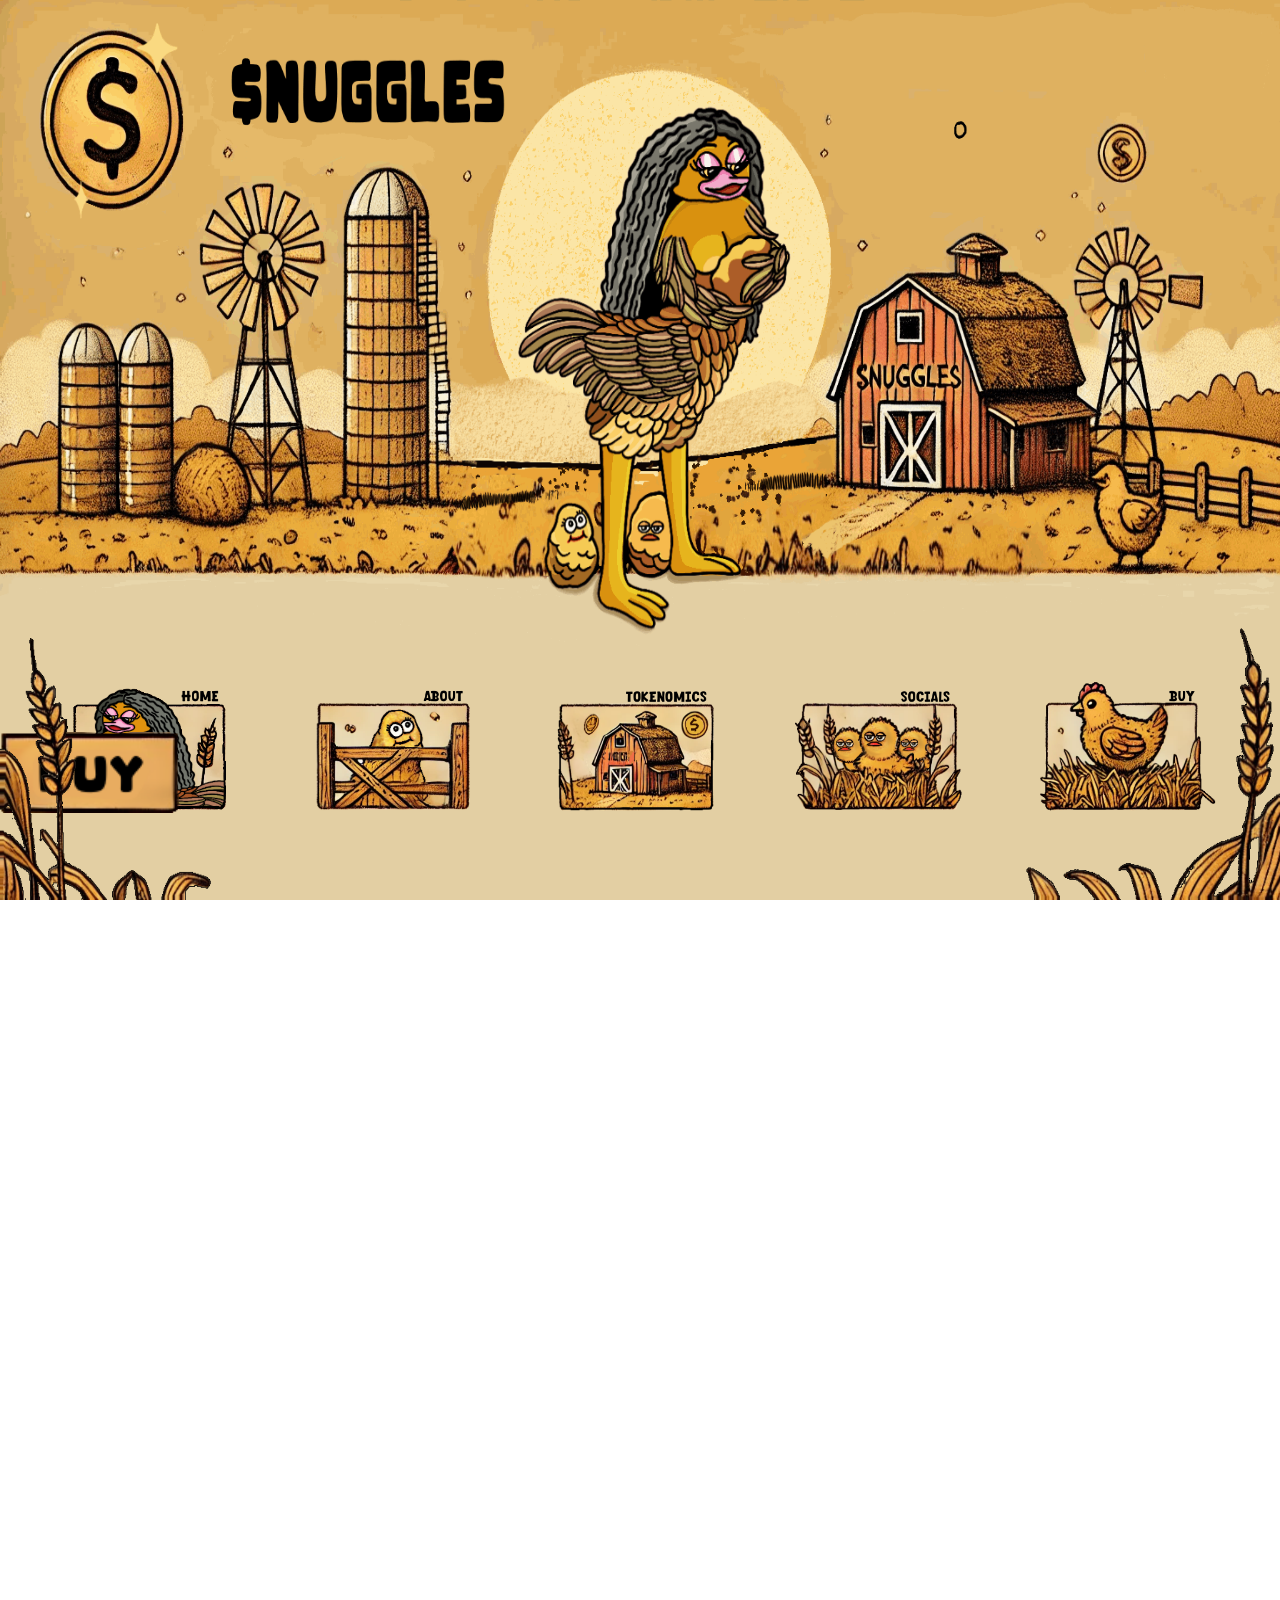
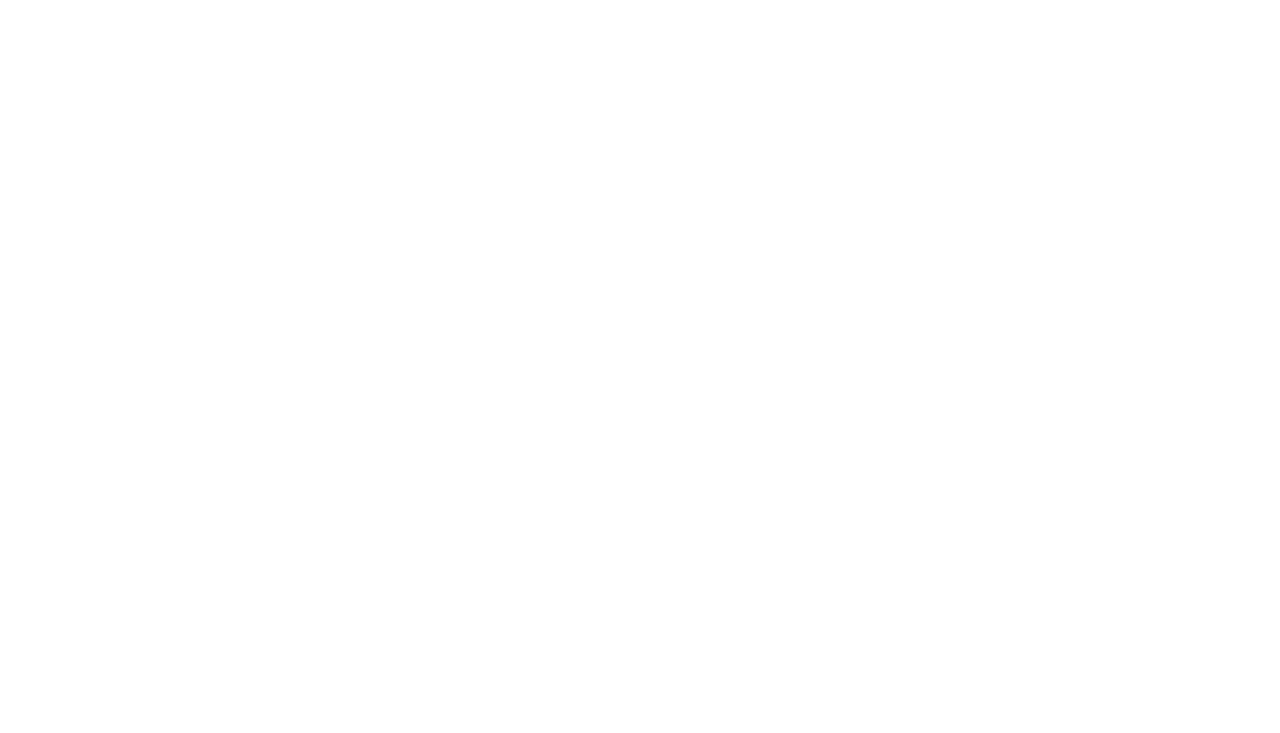
<file: nuggles.html>
<!DOCTYPE html>
<html lang="en">
<head>
    <meta charset="UTF-8">
    <meta name="viewport" content="width=device-width, initial-scale=1.0">
    <title>$Nuggles</title>
    <link rel="stylesheet" href="styles.css">
</head>
<body>
    <div class="container">
        <img src="bg_animated.gif" alt="Background" class="background">

        <img src="tab1.png" alt="Home" class="nav-btn" id="tab1" onclick="scrollToSection('home')">
        <img src="tab2.png" alt="What is $Nuggles" class="nav-btn" id="tab2" onclick="scrollToSection('about')">
        <img src="tab3.png" alt="Tokenomics" class="nav-btn" id="tab3" onclick="scrollToSection('tokenomics')">
        <img src="tab4.png" alt="Socials" class="nav-btn" id="tab4" onclick="scrollToSection('socials')">
        <img src="tab5.png" alt="Buy" class="nav-btn" id="tab5" onclick="scrollToSection('buy')">
        <img src="buy_button.png" alt="Buy" class="buy-btn" id="buy_button" onclick="scrollToSection('buy')">

        <img src="wheat_foreground.gif" alt="Foreground" class="foreground">
    </div>

    <div id="home" class="section home">
        <h1>Home</h1>
        <p>$Nuggles Coin: The Warm Embrace Amidst the Crypto Chaos</p>
        <p>Welcome to $Nuggles Coin. In the whirlwind of new cryptocurrencies that hit the market every second, finding a reliable and comforting investment can feel like navigating through a storm. But amidst the chaos, there is a haven of warmth and security: $Nuggles Coin. Inspired by the loving and nurturing image of Mommy Nuggles, $Nuggles Coin offers you a comforting embrace, a warm mommy’s snuggle in the middle of the storm of shitcoins.</p>
    </div>
    <div id="about" class="section about">
        <img src="back_button.png" alt="< Back" class="back-button" onclick="scrollToSection('home')">
        <h1>What is $Nuggles?</h1>
        <h2>The Story of $Nuggles Coin</h2>
        <p>In 2019, the whimsical and heartwarming art of Matt Furie introduced us to Mommy Nuggles, a nurturing figure embracing her little nuggles with warmth and love. This image symbolizes comfort, safety, and unconditional love—values that are rare yet desperately needed in the volatile world of cryptocurrencies.</p>
        <p>$Nuggles Coin was created to embody these values, providing a safe haven for degens amidst the unpredictable and often tumultuous crypto market. Our coin is more than just any other token on the block; it's a community built on trust, warmth, and mutual support.</p>
    </div>
    <div id="tokenomics" class="section tokenomics">
        <img src="back_button.png" alt="< Back" class="back-button" onclick="scrollToSection('home')">
        <h1>Tokenomics</h1>
        <h2>Why $Nuggles Coin?</h2>
        <p>Warmth in Volatility: Just like a mother’s hug, $Nuggles Coin offers love and reassurance in a market flooded with fleeting and unreliable coins.</p>
        <p>Community of Love: Join a community that values support, comfort, and genuine connections over mere numbers.</p>
        <p>Reap the Love: Experience the benefits of a belonging that grows with the love and trust of its community.</p>
        <h2>Token Distribution</h2>
        <ul>
            <li>20% set aside for team, exchange listings, promotions, and marketing.</li>
            <li>5% sent to Matt Furie's wallet as a tribute to his contributions.</li>
            <li>The remaining 75% is available for LP and public holding, ensuring broad distribution.</li>
            <li>Fair launch with no presale.</li>
            <li>0% buy or sell tax, making transactions straightforward and cost-effective.</li>
            <li>Contract renounced, ensuring full decentralization and community control.</li>
        </ul>
    </div>
    <div id="socials" class="section socials">
        <img src="back_button.png" alt="< Back" class="back-button" onclick="scrollToSection('home')">
        <h1>Socials</h1>
        <h2>Join Our Community</h2>
        <p>Join our vibrant and supportive community on social media:</p>
        <ul>
            <li>Telegram: Join our Telegram group for real-time updates and discussions.</li>
            <li>Twitter: Follow us on Twitter for the latest news and announcements.</li>
            <li>Twitter Feed: Check out our Twitter feed to stay engaged with our community.</li>
        </ul>
    </div>
    <div id="buy" class="section buy">
        <img src="back_button.png" alt="< Back" class="back-button" onclick="scrollToSection('home')">
        <h1>Buy</h1>
        <p>Come home to some warm Mommy $Nuggles!</p>
        <p>$Nuggles Coin is here to bring a sense of security and warmth to your degen portfolio. When you embrace $Nuggles, you’re not just embracing a coin; you’re joining a family that cares for each member. Who hates snuggles? Nobody! It’s time to #getYoMommyNuggles and feel the love.</p>
        <p>Purchasing $Nuggles Coin is simple and easy. Use the embedded Uniswap frame below to buy $Nuggles directly. Most importantly, this is NOT investment or financial advice, so use your best judgement as always!</p>
        <iframe src="https://app.uniswap.org/#/swap" width="100%" height="500px" frameborder="0" allowfullscreen></iframe>
    </div>

    <script src="script.js"></script>
</body>
</html>
</file>
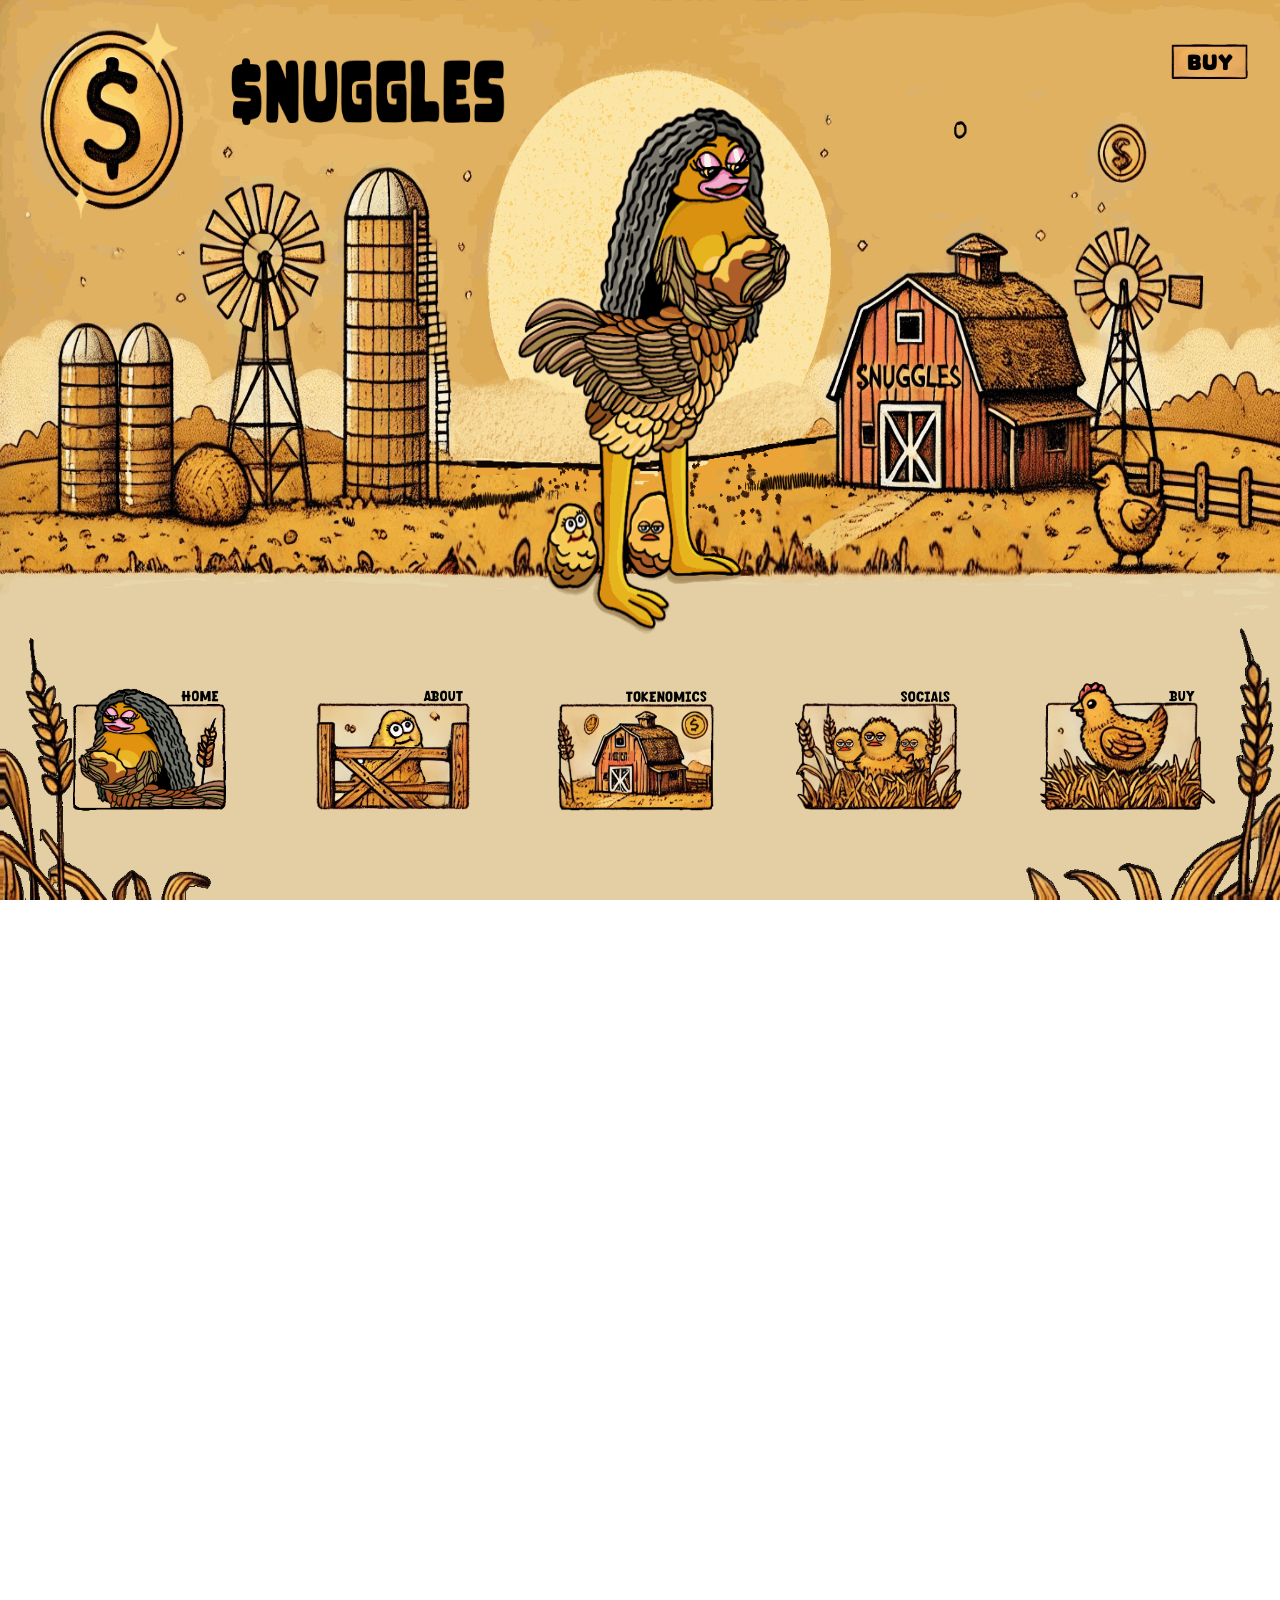
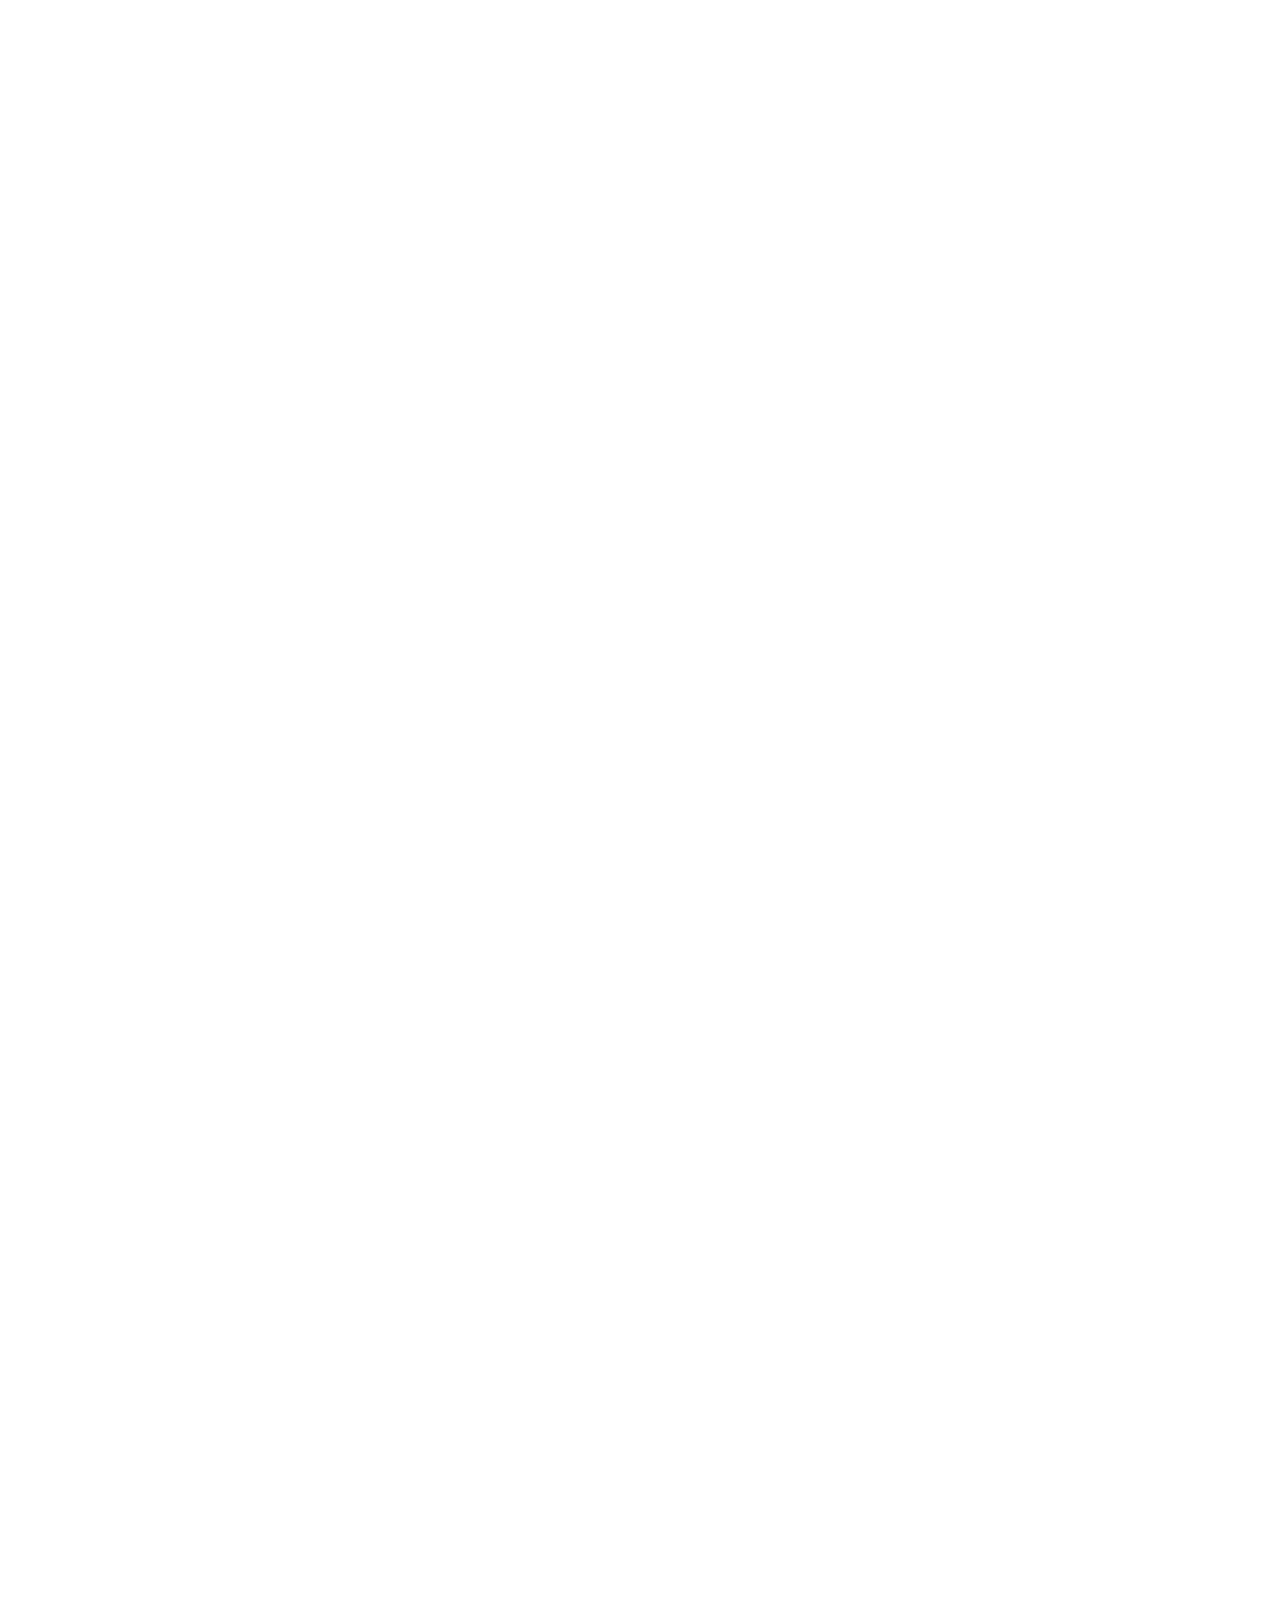
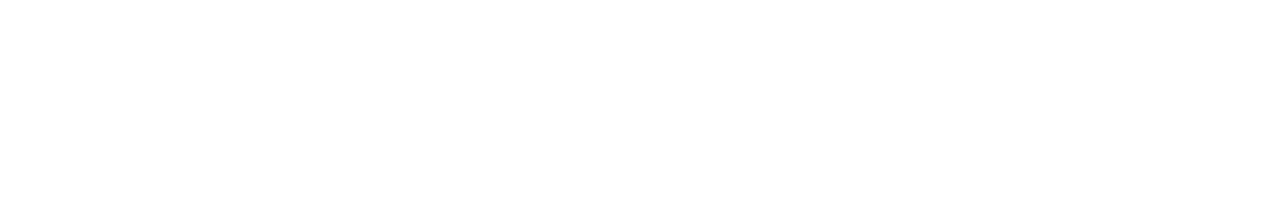
<file: nuggles_mobile.html>
<!DOCTYPE html>
<html lang="en">
<head>
    <meta charset="UTF-8">
    <meta name="viewport" content="width=device-width, initial-scale=1.0">
    <title>$Nuggles</title>
    <link rel="stylesheet" href="styles.css">
</head>
<body>
    <div class="container">
        <!-- Desktop Background and Buttons -->
        <img src="bg_animated.gif" alt="Background" class="background desktop">
        <img src="tab1.png" alt="Home" class="nav-btn desktop" id="tab1" onclick="scrollToSection('home')">
        <img src="tab2.png" alt="What is $Nuggles" class="nav-btn desktop" id="tab2" onclick="scrollToSection('about')">
        <img src="tab3.png" alt="Tokenomics" class="nav-btn desktop" id="tab3" onclick="scrollToSection('tokenomics')">
        <img src="tab4.png" alt="Socials" class="nav-btn desktop" id="tab4" onclick="scrollToSection('socials')">
        <img src="tab5.png" alt="Buy" class="nav-btn desktop" id="tab5" onclick="scrollToSection('buy')">
        <img src="buy_button.png" alt="Buy" class="buy-btn desktop" id="buy_button" onclick="scrollToSection('buy')" style="position: absolute; top: 4.9%; left: calc((1640 / 1792) * 100vw); width: 6%; z-index: 2; transition: transform 0.3s ease; cursor: pointer;">
        <img src="wheat_foreground.gif" alt="Foreground" class="foreground desktop">

        <!-- Mobile Background and Button -->
        <img src="bg_animated_mobile.gif" alt="Background" class="background mobile">
        <img src="buy_button_mobile.png" alt="Buy" class="buy-btn mobile" id="buy_button_mobile" onclick="scrollToSection('buy')">
        <img src="wheat_foreground_mobile.gif" alt="Foreground" class="foreground mobile">
    </div>

    <div id="home" class="section home desktop">
        <div class="hero">
            <h1>A Warm Embrace Amidst the Crypto Chaos</h1>
        </div>
        <div class="home-content">
            <div class="home-image-container">
                <img src="home.png" alt="Mommy Nuggles" class="home-image">
            </div>
            <p>In the whirlwind of new cryptocurrencies that hit the market every second, finding a reliable and comforting investment can feel like navigating through a storm. But amidst the chaos, there is a haven of warmth and security. Welcome to <strong>$Nuggles</strong> Coin. </br></br>Inspired by the loving and nurturing image of <strong style="color: #d16268;">Matt Furie</strong>'s Mommy Nuggles, $Nuggles Coin offers you a comforting embrace, a warm mommy’s snuggle in the middle of the storm of shitcoins.</p>
        </div>
    </div>

    <div id="home" class="section home mobile">
        <div class="hero">
            <h1>A Warm Embrace Amidst the Crypto Chaos</h1>
        </div>
        <div class="home-image-container">
            <img src="home.png" alt="Mommy Nuggles" class="home-image">
        </div>
        <div class="home-content">
            <p>In the whirlwind of new cryptocurrencies that hit the market every second, finding a reliable and comforting investment can feel like navigating through a storm. But amidst the chaos, there is a haven of warmth and security. Welcome to <strong>$Nuggles</strong> Coin. </br></br>Inspired by the loving and nurturing image of <strong style="color: #d16268;">Matt Furie</strong>'s Mommy Nuggles, $Nuggles Coin offers you a comforting embrace, a warm mommy’s snuggle in the middle of the storm of shitcoins.</p>
        </div>
    </div>


    <div id="about" class="section about desktop">
        <img src="back_button.png" alt="< Back" class="back-button" onclick="scrollToSection('home')">
        <h1>What is $Nuggles?</h1>
        <h2 style="color: #b15f21;">The Story of $Nuggles Coin</h2>
        <p>In 2019, the whimsical and heartwarming art of <span style="color: #d16268;">Matt Furie</span> introduced us to <strong>Mommy Nuggles</strong> (image below), a nurturing figure embracing her little nuggles with warmth and love. This image symbolizes comfort, safety, and unconditional love—values that are rare yet desperately needed in the volatile world of cryptocurrencies.</p>
        <p>$Nuggles Coin was created to embody these values, providing a safe haven for degens amidst the unpredictable and often tumultuous crypto market. Our coin is more than just any other token on the block; it's a community built on trust, warmth, and mutual support.</p>
        <div class="about-image-container">
            <img src="original.jpg" alt="About Image" class="about-image">
        </div>
    </div>

    <div id="about" class="section about mobile">
        <img src="back_button.png" alt="< Back" class="back-button" onclick="scrollToSection('home')">
        <div class="hero">
            <h1>What is $Nuggles?</h1>
        </div>
        <div class="home-content">
            <h2 style="color: #b15f21;">The Story of $Nuggles Coin</h2>
            <p>In 2019, the whimsical and heartwarming art of <span style="color: #d16268;">Matt Furie</span> introduced us to <strong>Mommy Nuggles</strong> (image below), a nurturing figure embracing her little nuggles with warmth and love. This image symbolizes comfort, safety, and unconditional love—values that are rare yet desperately needed in the volatile world of cryptocurrencies.</p>
            <p>$Nuggles Coin was created to embody these values, providing a safe haven for degens amidst the unpredictable and often tumultuous crypto market. Our coin is more than just any other token on the block; it's a community built on trust, warmth, and mutual support.</p>
        </div>
        <div class="about-image-container">
            <img src="original.jpg" alt="About Image" class="about-image">
        </div>
    </div>

    <div id="tokenomics" class="section tokenomics">
        <img src="back_button.png" alt="< Back" class="back-button" onclick="scrollToSection('home')">
        <h1>Tokenomics</h1>
        <h2>Why $Nuggles Coin?</h2>
        <p>Warmth in Volatility: Just like a mother’s hug, $Nuggles Coin offers love and reassurance in a market flooded with fleeting and unreliable coins.</p>
        <p>Community of Love: Join a community that values support, comfort, and genuine connections over mere numbers.</p>
        <p>Reap the Love: Experience the benefits of a belonging that grows with the love and trust of its community.</p>
        <h2>Token Distribution</h2>
        <ul>
            <li>20% set aside for team, exchange listings, promotions, and marketing.</li>
            <li>5% sent to Matt Furie's wallet as a tribute to his contributions.</li>
            <li>The remaining 75% is available for LP and public holding, ensuring broad distribution.</li>
            <li>Fair launch with no presale.</li>
            <li>0% buy or sell tax, making transactions straightforward and cost-effective.</li>
            <li>Contract renounced, ensuring full decentralization and community control.</li>
        </ul>
    </div>
    <div id="socials" class="section socials">
        <img src="back_button.png" alt="< Back" class="back-button" onclick="scrollToSection('home')">
        <h1>Socials</h1>
        <h2>Join Our Community</h2>
        <p>Join our vibrant and supportive community on social media:</p>
        <ul>
            <li>Telegram: Join our Telegram group for real-time updates and discussions.</li>
            <li>Twitter: Follow us on Twitter for the latest news and announcements.</li>
            <li>Twitter Feed: Check out our Twitter feed to stay engaged with our community.</li>
        </ul>
    </div>
    <div id="buy" class="section buy">
        <img src="back_button.png" alt="< Back" class="back-button" onclick="scrollToSection('home')">
        <h1>Buy</h1>
        <p>Come home to some warm Mommy $Nuggles!</p>
        <p>$Nuggles Coin is here to bring a sense of security and warmth to your degen portfolio. When you embrace $Nuggles, you’re not just embracing a coin; you’re joining a family that cares for each member. Who hates snuggles? Nobody! It’s time to #getYoMommyNuggles and feel the love.</p>
        <p>Purchasing $Nuggles Coin is simple and easy. Use the embedded Uniswap frame below to buy $Nuggles directly. Most importantly, this is NOT investment or financial advice, so use your best judgement as always!</p>
        <iframe src="https://app.uniswap.org/#/swap" width="100%" height="500px" frameborder="0" allowfullscreen></iframe>
    </div>

    <script src="script.js"></script>
</body>
</html>
</file>
<file: styles.css>
@font-face {
    font-family: 'Cat-Comic';
    src: url('fonts/Cat-Comic.eot');
    src: url('fonts/Cat-Comic.eot?#iefix') format('embedded-opentype'),
         url('fonts/Cat-Comic.woff2') format('woff2'),
         url('fonts/Cat-Comic.woff') format('woff'),
         url('fonts/Cat-Comic.ttf') format('truetype'),
         url('fonts/Cat-Comic.svg#Cat-Comic') format('svg');
    font-weight: normal;
    font-style: normal;
}

@font-face {
    font-family: 'Comic-Lemon';
    src: url('fonts/Comic-Lemon.eot');
    src: url('fonts/Comic-Lemon.eot?#iefix') format('embedded-opentype'),
         url('fonts/Comic-Lemon.woff2') format('woff2'),
         url('fonts/Comic-Lemon.woff') format('woff'),
         url('fonts/Comic-Lemon.ttf') format('truetype'),
         url('fonts/Comic-Lemon.svg#Comic-Lemon') format('svg');
    font-weight: normal;
    font-style: normal;
}

:root {
    --bg-width-desktop: 1792px;
    --bg-height-desktop: 1024px;
    --bg-width-mobile: 700px;
    --bg-height-mobile: 1280px;
    --tab-width-desktop: 305px;
    --scaled-tab-width: calc(0.7 * 100% / 5); /* 70% of the total width divided by 5 buttons */
    --spacing-desktop: calc((100% - 5 * var(--scaled-tab-width)) / 6); /* Remaining 30% divided by 6 (3 gaps on each side) */
}

body, html {
    margin: 0;
    padding: 0;
    overflow-x: hidden;
    font-family: 'Cat-Comic', Arial, sans-serif;
    width: 100%;
    height: 100%;
}

.container {
    position: relative;
    width: 100%;
    height: 100%;
    overflow: hidden;
}

.background {
    width: 100%;
    height: 100%;
    position: absolute;
    top: 0;
    left: 0;
    z-index: 1;
}

.foreground {
    width: 100%;
    height: 100%;
    position: absolute;
    top: 0;
    left: 0;
    z-index: 3;
    pointer-events: none;
}

.nav-btn, .buy-btn, .back-button {
    position: absolute;
    cursor: pointer;
    transition: transform 0.3s ease;
    z-index: 2;
    height: auto;
}

.nav-btn, .buy-btn {
    width: var(--scaled-tab-width);
    bottom: 9.7%; /* Position adjusted */
}

#tab1 {
    left: var(--spacing-desktop);
}

#tab2 {
    left: calc(var(--spacing-desktop) * 2 + var(--scaled-tab-width));
}

#tab3 {
    left: calc(var(--spacing-desktop) * 3 + var(--scaled-tab-width) * 2);
}

#tab4 {
    left: calc(var(--spacing-desktop) * 4 + var(--scaled-tab-width) * 3);
}

#tab5 {
    left: calc(var(--spacing-desktop) * 5 + var(--scaled-tab-width) * 4);
}

.buy-btn.desktop {
    top: 4.9%; /* Position adjusted */
    left: calc((1640 / var(--bg-width-desktop)) * 100%);
    width: 6%; /* Size adjusted */
}

.buy-btn.mobile {
    top: 70%; /* Adjusted position */
    left: 50%;
    transform: translateX(-50%);
    width: 30%; /* Adjusted size */
    transition: width 0.3s ease, transform 0.3s ease;
}

.buy-btn.mobile:hover {
    width: 39%; /* 130% of the original size */
    transform: translateX(-50%) scale(1.3);
}

.nav-btn:hover, .buy-btn:hover, .back-button:hover {
    transform: scale(1.15);
}

.section {
    padding: 20px;
    margin: 0 auto;
    position: relative;
    text-align: center;
    width: 100%;
    height: auto;
    display: flex;
    justify-content: center;
    align-items: center;
    background: rgba(255, 255, 255, 0.9); /* Light background for visibility */
}

.back-button {
    top: 20px;
    left: 20px;
    width: 50px; /* Adjust as necessary */
}

.contract-address-container {
    display: flex;
    justify-content: center;
    align-items: center;
    background-color: #f9e8c4; /* Adjust color to match your theme */
    border: 1px solid #d1b394;
    border-radius: 10px;
    padding: 20px 20px;
    margin: 20px auto; /* Center align horizontally */
    width: 100%;
    max-width: 50%;
    font-family: 'Cat-Comic', Arial, sans-serif;
}

.contract-address-container-buy {
    display: flex;
    justify-content: flex-start; /* Align left under text */
    margin: 20px 0; /* Remove horizontal centering margin */
    align-items: center;
    background-color: #f9e8c4; /* Adjust color to match your theme */
    border: 1px solid #d1b394;
    border-radius: 10px;
    padding: 20px 20px;
    padding-left: 5%;
    width: 100%;
    max-width: 50%;
    font-family: 'Cat-Comic', Arial, sans-serif;
}

.contract-address-text {
    font-size: 1.2em;
    color: #4c3a32;
    margin: 0;
}

.copy-button {
    background: none;
    border: none;
    font-size: 1.5em;
    cursor: pointer;
    color: #4c3a32;
}

.copy-button:hover {
    color: #eba83e; 
}

.disclaimer-buttons {
    display: flex;
    justify-content: flex-start;
    padding-left: 5%;
    gap: 10px;
    margin-top: 30px;
}

.disclaimer-buttons button {
    padding: 30px 60px;
    background-color: #d1b394;
    border: none;
    border-radius: 5px;
    cursor: pointer;
    font-size: 2em;
    font-family: 'Cat-Comic', Arial, sans-serif;
}


.popup-modal {
    display: none;
    position: fixed;
    z-index: 1000;
    left: 0;
    top: 0;
    width: 100%;
    height: 100%;
    overflow: auto;
    background-color: rgba(0, 0, 0, 0.5);
    justify-content: center;
    align-items: center;
}

.popup-content {
    background-color: #f9e8c4;
    padding: 20px;
    border: 1px solid #d1b394;
    border-radius: 10px;
    width: 80%;
    max-width: 600px;
    position: relative;
    font-family: 'Cat-Comic', Arial, sans-serif;
}

.popup-content h2 {
    margin-top: 0;
}

.close-button, .close-popup {
    background: none;
    border: none;
    cursor: pointer;
    font-size: 1.5em;
}

.close-button {
    position: absolute;
    top: 10px;
    right: 20px;
}

.close-popup {
    display: block;
    margin: 20px auto 0;
    background-color: #d1b394;
    padding: 10px 20px;
    border-radius: 5px;
}

.home {
    background-color: #eba83e;
}

.hero-home {
    text-align: center;
    position: relative;
    overflow: hidden;
    width: 100%;
    font-family: 'Comic-Lemon', Arial, sans-serif;
}

.hero-home h1 {
    font-size: 3em;
    margin-bottom: 20px;
    color: #fff;
    position: relative;
    width: 100%;
}

.hero-home[data-animation="slideInLeft"] h1 {
    animation: slideInLeft 2s forwards;
}

@keyframes slideInLeft {
    from {
        transform: translateX(-150%);
        opacity: 0;
    }
    to {
        transform: translateX(0);
        opacity: 1;
    }
}

@keyframes slideInRight {
    from {
        transform: translateX(150%);
        opacity: 0;
    }
    to {
        transform: translateX(0);
        opacity: 1;
    }
}

.home-content {
    display: flex;
    align-items: center;
    justify-content: center;
    width: 100%;
    padding: 20px;
    box-sizing: border-box;
}

.home-image-container {
    flex: 0 0 30%; /* 30% of the width */
    display: flex;
    justify-content: center;
    align-items: center;
    padding: 20px;
    box-sizing: border-box;
}

.home-image {
    width: 100%;
    height: auto;
    object-fit: contain; /* Ensures the image is not cropped */
}

.home-content p {
    flex: 0 0 50%; /* 50% of the width */
    font-size: 1.5em;
    line-height: 1.5;
    text-align: center;
    color: #000;
    padding: 40px;
    box-sizing: border-box;
}

.about {
    background-color: #f2d9a7;
}

.hero-about {
    text-align: center;
    position: relative;
    overflow: hidden;
    width: 100%;
    font-family: 'Comic-Lemon', Arial, sans-serif;
}

.hero-about h1 {
    font-size: 3em;
    margin-bottom: 20px;
    color: #000;
    position: relative;
    width: 100%;
}

.hero-about[data-animation="slideInRight"] h1 {
    animation: slideInRight 2s forwards;
}

.about-content {
    display: flex;
    flex-direction: column;
    align-items: center;
    justify-content: center;
    height: 100%;
    text-align: center;
}

.about-content p {
    max-width: 700px;
    font-size: 1.2em;
    line-height: 1.5;
    text-align: center;
    color: #000;
}

.about-image-container {
    flex: 1 1 300px; /* Flexible layout */
    display: flex;
    justify-content: center;
    align-items: center;
    width: 100%;
}

.about-image {
    max-width: 30%;
    margin: 10px;
    border-radius: 10px;
}


.tokenomics {
    background-color: #e87f48;
    padding: 20px;
}

.hero-tokenomics {
    text-align: center;
    position: relative;
    overflow: hidden;
    width: 100%;
    font-family: 'Comic-Lemon', Arial, sans-serif;
}

.hero-tokenomics h1 {
    font-size: 3em;
    margin-bottom: 20px;
    color: #fff;
    position: relative;
    width: 100%;
}

.hero-tokenomics[data-animation="slideInLeft"] h1 {
    animation: slideInLeft 2s forwards;
}


.tokenomics-content {
    display: flex;
    align-items: center;
    justify-content: center;
    width: 100%;
    padding: 20px;
    box-sizing: border-box;
}

.tokenomics-image-container {
    flex: 0 0 20%; /* 60% of the width */
    display: flex;
    justify-content: center;
    align-items: center;
    padding: 20px;
    box-sizing: border-box;
}

.tokenomics-image {
    width: 40%;
    height: auto;
    object-fit: contain; /* Ensures the image is not cropped */
}

.tokenomics-content p {
    flex: 0 0 50%; /* 50% of the width */
    font-size: 1.5em;
    line-height: 1.5;
    text-align: center;
    color: #000;
    padding: 40px;
    box-sizing: border-box;
}


.socials {
    background-color: #aa7c5e;
    padding: 20px;
}

.hero-socials {
    text-align: center;
    position: relative;
    overflow: hidden;
    width: 100%;
    font-family: 'Comic-Lemon', Arial, sans-serif;
}

.hero-socials h1 {
    font-size: 3em;
    margin-bottom: 20px;
    color: #000;
    position: relative;
    width: 100%;
}

.hero-socials h2 {
    color: #fff;
}

.hero-socials[data-animation="slideInRight"] h1 {
    animation: slideInRight 2s forwards;
}


.socials-content {
    display: flex;
    justify-content: space-between;
    align-items: center;
    width: 100%;
    padding: 20px;
    box-sizing: border-box;
}

.text-container {
    flex: 0 0 70%; /* 60% of the width */
    padding: 20px;
    box-sizing: border-box;
}

.text-container  {
    font-size: 1.5em;
    line-height: 1.5;
    text-align: right;
    color: #000;
}

.image-container {
    flex: 0 0 30%; /* 30% of the width */
    display: flex;
    justify-content: center;
    align-items: center;
    padding: 20px;
    box-sizing: border-box;
}

.socials-image {
    width: 30%;
    height: auto;
    justify-content: left;
    object-fit: contain; /* Ensures the image is not cropped */
}

.socials-content p {
    flex: 0 0 40%; /* 50% of the width */
    font-size: 1.5em;
    line-height: 1.5;
    text-align: center;
    color: #000;
    padding: 40px;
    box-sizing: border-box;
}

.icons {
    display: flex;
    justify-content: center;
    gap: 20px;
    margin-bottom: 20px;
}

.icon {
    width: 50px;
    height: 50px;
}

.exchanges {
    display: flex;
    justify-content: center;
    gap: 20px;
}

.exchange {
    background-color: #fff;
    border-radius: 30px;
    padding: 10px 20px;
    display: flex;
    justify-content: center;
    align-items: center;
    box-shadow: 0 0 10px rgba(0, 0, 0, 0.1);
}

.exchange img {
    height: 30px;
}

.buy {
        background-color: #997e4f;  
}

.hero-buy[data-animation="slideInLeft"] h1 {
    animation: slideInLeft 2s forwards;
}

.hero-buy {
    text-align: center;
    position: relative;
    overflow: hidden;
    width: 100%;
    font-family: 'Comic-Lemon', Arial, sans-serif;
}

.hero-buy h1 {
    font-size: 3em;
    margin-bottom: 20px;
    color: #fff;
    position: relative;
    width: 100%;
}

.hero-buy h2 {
    font-size: 2em;
    color: #fff;
}

.buy-content {
    display: flex;
    justify-content: space-between;
    align-items: flex-start; /* Align items to the start */
    width: 100%;
    padding: 20px;
    box-sizing: border-box;
}

.buy-text-container {
    flex: 0 0 60%; /* 60% of the width */
    padding: 20px;
    box-sizing: border-box;
    font-family: 'Cat-Comic', Arial, sans-serif;
}

.buy-text-container h2,
.buy-text-container p {
    font-size: 1.5em;
    line-height: 1.5;
    text-align: left;
    color: #000;
}

.iframe-container {
    flex: 0 0 40%; /* 40% of the width */
    display: flex;
    justify-content: center;
    align-items: center;
    padding: 20px;
    box-sizing: border-box;
}

.iframe-container iframe {
    width: 100%;
    height: 500px;
    border: none;
}

/* Hide mobile assets on desktop and vice versa */
.mobile {
    display: none;
}

@media (min-width: 768px) {
    .mobile {
        display: none;
    }

    .desktop {
        display: block;
    }

    .buy-btn.mobile {
        display: none;
    }

    .home-image {
        max-width: 100%; /* Adjust as necessary for desktop */
    }
}

@media (max-width: 767px) {
    .mobile {
        display: block;
    }

    .desktop {
        display: none;
    }

    .buy-btn.desktop {
        display: none;
    }

    .section {
        width: 100%;
        height: auto;
        margin: 0;
        border-radius: 0;
        box-shadow: none;
        background: transparent;
        display: flex;
        flex-direction: column;
        justify-content: center;
        align-items: center;
        padding: 20px;
        box-sizing: border-box;
    }

    .home {
        background-color: #eba83e;
        padding-top: 15%;
    }

    .hero-home[data-animation="slideInLeft"] h1 {
        animation: slideInLeft 2s forwards;
    }

    @keyframes slideInLeft {
        from {
            transform: translateX(-150%);
            opacity: 0;
        }
        to {
            transform: translateX(0);
            opacity: 1;
        }
    }

    .hero-home {
        margin-bottom: 20px;
    }

    .hero-home h1 {
        font-size: 2em;
        margin: 0;
    }

    .home-content {
        flex-direction: column;
        height: auto;
    }

    .home-image-container{
        margin-bottom: 0px;
        width: 100%;
    }

    .home-image {
        max-width: 80%;
    }

    .home-content p{
        font-size: 1.5em;
        line-height: 1.5;
        margin: 0;
        max-width: 90%;
    }

    .about {
        background-color: #f2d9a7;
        padding-top: 15%;
    }

    .hero-about[data-animation="slideInRight"] h1 {
        animation: slideInRight 2s forwards;
    }

    @keyframes slideInRight {
        from {
            transform: translateX(150%);
            opacity: 0;
        }
        to {
            transform: translateX(0);
            opacity: 1;
        }
    }

    .hero-about {
        margin-bottom: 20px;
    }

    .hero-about h1 {
        font-size: 2em;
        margin: 0;
    }

    .about-content {
        flex-direction: column;
        height: auto;
    }

    .about-image-container{
        margin-bottom: 20px;
        width: 100%;
    }

    .about-image {
        max-width: 80%;
    }

    .about-content p{
        font-size: 1.5em;
        line-height: 1.5;
        margin: 0;
        max-width: 90%;
    }

    .tokenomics {
        background-color: #e87f48;
        padding-top: 15%;
    }

    .hero-tokenomics[data-animation="slideInLeft"] h1 {
        animation: slideInLeft 2s forwards;
    }


    .hero-tokenomics {
        margin-bottom: 0px;
    }

    .hero-tokenomics h1 {
        font-size: 2em;
        margin: 0;
    }

    .tokenomics-content {
        flex-direction: column;
        height: auto;
    }

    .tokenomics-image-container {
        margin-bottom: 0;
        width: 200%;
        display: flex;
        justify-content: center; /* Center the image */
    }

    .tokenomics-image {
        max-width: 200%; /* Expand to 150% */
        height: auto;
        object-fit: contain;
        transform: translateX(-65%); /* Adjust for centering */
    }

    .tokenomics-content p{
        font-size: 1.5em;
        line-height: 1.5;
        margin: 0;
        max-width: 100%;
    }

    .socials {
        background-color: #aa7c5e;
        padding-top: 15%;
    }

    .hero-socials[data-animation="slideInRight"] h1 {
        animation: slideInRight 2s forwards;
    }


    .hero-socials{
        margin-bottom: 0px;
    }

    .hero-socials h1 {
        font-size: 2em;
        margin: 0;
    }

    .socials-content {
        flex-direction: column;
        height: auto;
    }

    .socials-image-container {
        margin-bottom: 0;
        width: 200%;
        display: flex;
        justify-content: center; /* Center the image */
    }

    .socials-image {
        max-width: 200%; /* Expand to 150% */
        height: auto;
        object-fit: contain;
        transform: translateX(0%); /* Adjust for centering */
    }

    .socials-content {
        font-size: 1.5em;
        line-height: 1.5;
        margin: 0;
        max-width: 100%;
    }

    .buy {
        background-color: #997e4f;
        padding-top: 15%;
    }

    .hero-buy[data-animation="slideInLeft"] h1 {
        animation: slideInLeft 2s forwards;
    }


    .hero-buy{
        margin-bottom: 0px;
    }

    .hero-buy h1 {
        font-size: 2em;
        margin: 0;
    }

    .buy-content {
        flex-direction: column;
        height: auto;
    }

    .buy-image-container {
        margin-bottom: 0;
        width: 200%;
        display: flex;
        justify-content: center; /* Center the image */
    }

    .buy-image {
        max-width: 200%; /* Expand to 150% */
        height: auto;
        object-fit: contain;
        transform: translateX(-65%); /* Adjust for centering */
    }

    .buy-content {
        font-size: 1.5em;
        line-height: 1.5;
        margin: 0;
        max-width: 100%;
        justify-content: center;
        align-items: center;
    }

    .contract-address-container {
        width: 90%; /* Span 90% of the screen width */
        padding: 20px; /* Adjust padding to be consistent */
        margin: 20px auto; /* Center align horizontally */
        max-width: 90%; /* Ensure the max-width is also 90% */
    }

    .contract-address-text {
        font-size: 0.8em;
    }

    .disclaimer-buttons {
        flex-direction: column;
        gap: 5px;
    }

    .disclaimer-buttons button {
        width: 100%;
        height: auto;
    }

    .popup-content {
        width: 90%;
    }

}
</file>
